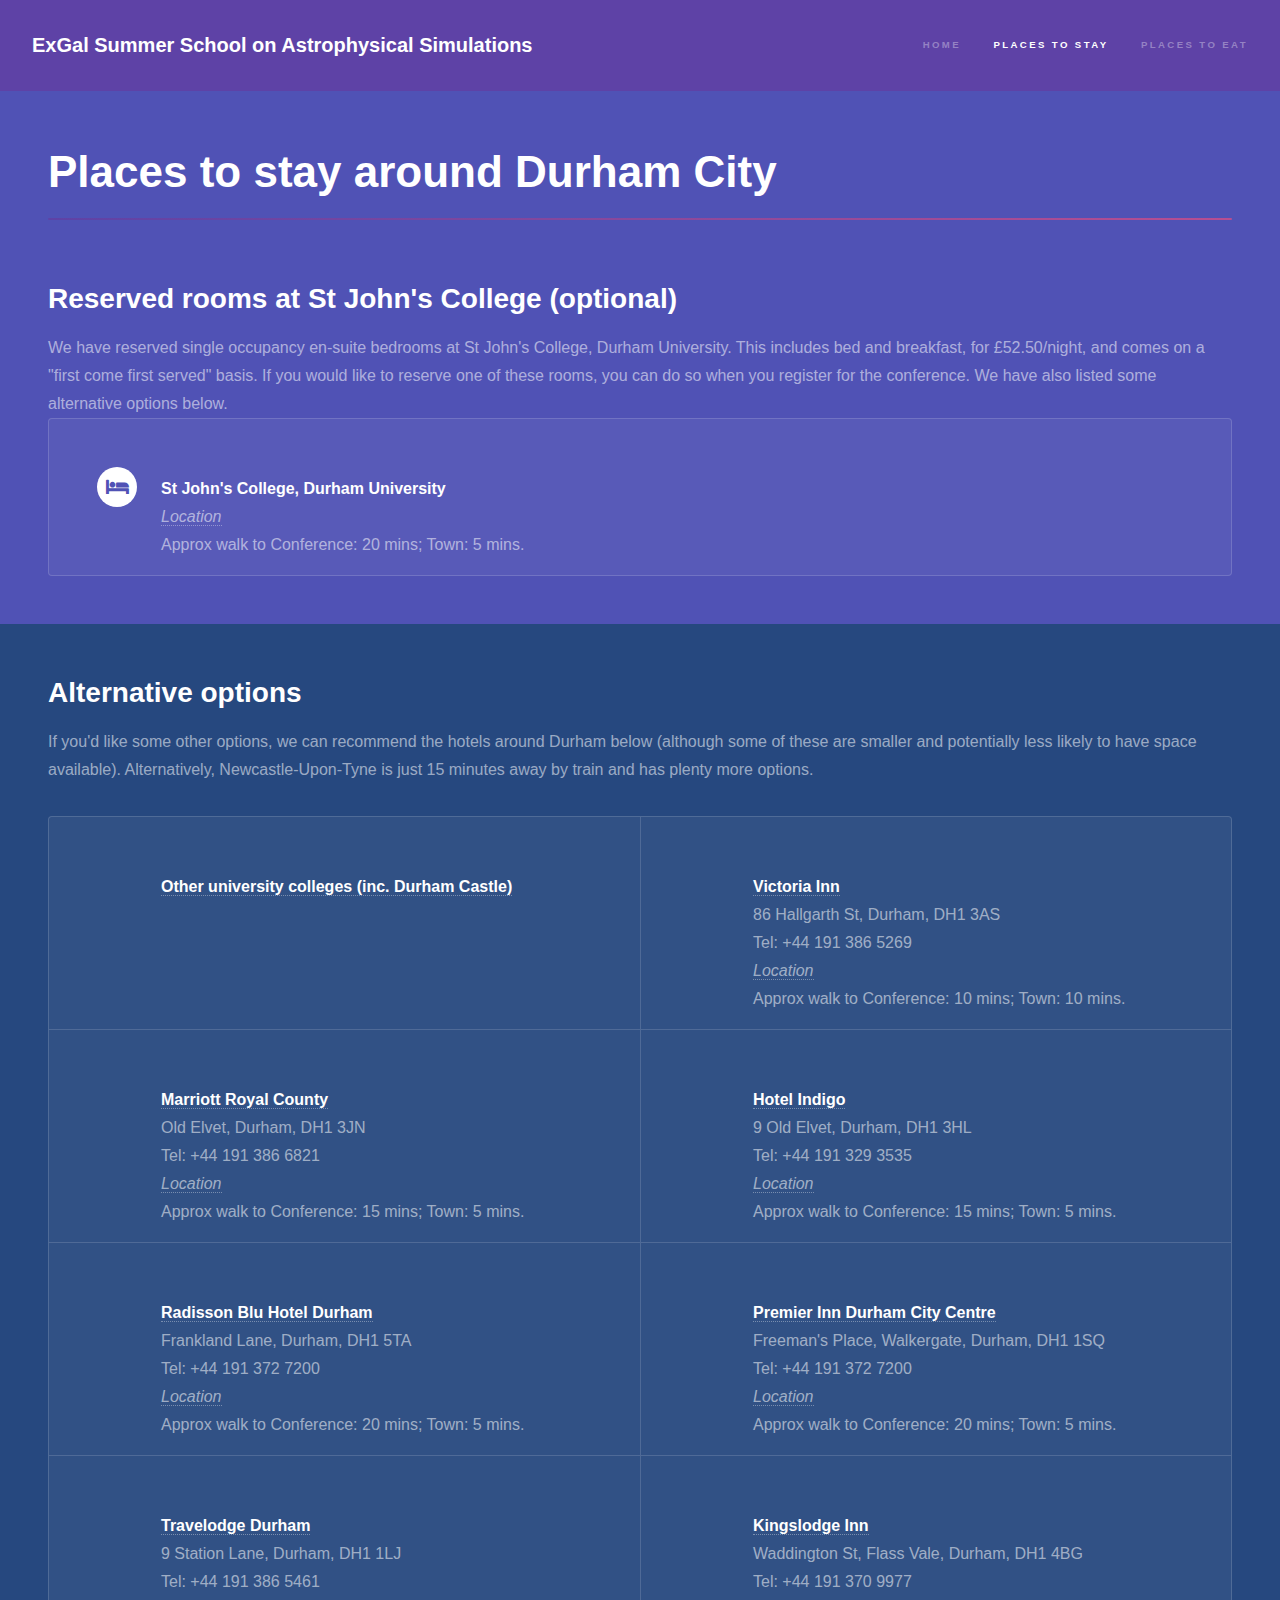
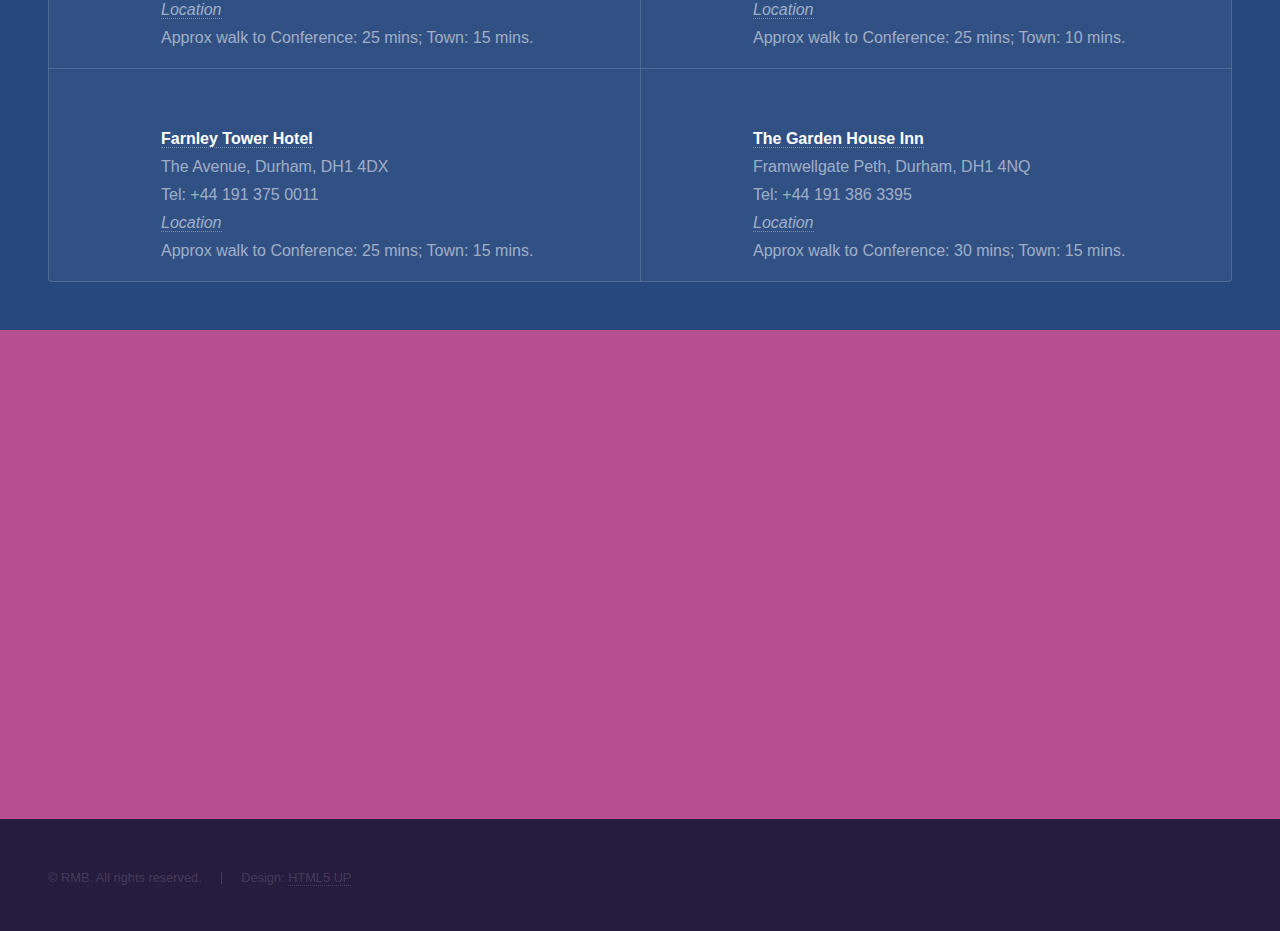
<file: accom.html>
<!DOCTYPE HTML>
<!--
	Hyperspace by HTML5 UP
	html5up.net | @ajlkn
	Free for personal and commercial use under the CCA 3.0 license (html5up.net/license)
-->
<html>
	<head>
		<title>Places to Stay - ExGal Summer School on
						  Astrophysical&nbspSimulations </title>
		<meta charset="utf-8" />
		<meta name="viewport" content="width=device-width, initial-scale=1" />
		<link rel="icon" type="image/png" href="m83ico.png" />
		<!--[if lte IE 8]><script src="assets/js/ie/html5shiv.js"></script><![endif]-->
		<link rel="stylesheet" href="assets/css/main.css" />
		<!--[if lte IE 9]><link rel="stylesheet" href="assets/css/ie9.css" /><![endif]-->
		<!--[if lte IE 8]><link rel="stylesheet" href="assets/css/ie8.css" /><![endif]-->
	</head>
	<body>

		<!-- Header -->
			<header id="header">
				<a href="index.html" class="title"> ExGal Summer School on
						  Astrophysical Simulations</a>
				<nav>
					<ul>
						<li><a href="index.html">Home</a></li>
						<li><a href="accom.html" class="active">Places to stay</a></li>
						<li><a href="eatingout.html">Places to eat</a></li>
						<!-- <li><a href="eatingout.html">Things to do</a></li> -->
					</ul>
				</nav>
			</header>

		<!-- Wrapper -->
			<div id="wrapper">

				<!-- Main -->
					<section id="hotelsblock" class="wrapper style2">
						<div class="inner">
							<h1 class="major">Places to stay around Durham City</h1>
							<h2>Reserved rooms at St John's College (optional)</h2>
                            We have reserved single occupancy en-suite
					bedrooms at St John's College, Durham University.
                            This includes bed and breakfast, for £52.50/night, and comes on a "first come first served"
                            basis. If you would like to reserve one of these rooms, you can do so when you register for
                            the conference. We have also listed some alternative options below.
							<div class="features">
								<section>
									<span class="icon major fa-hotel"></span>
                                    <b>St John's College, Durham University</b><br>
									<a href='https://maps.app.goo.gl/JYk1t2Ypox9CsB3g6'><i>Location</i></a><br>
									Approx walk to Conference: 20 mins; Town: 5 mins.
								</section>
							</div>
						</div>
					</section>
					<section id="alt" class="wrapper style4">
						<div class="inner">
							<h2>Alternative options</h2>
							<p>If you'd like some other options, we can recommend the hotels around
								Durham below (although some of these are smaller and potentially less likely to
								have space available). Alternatively,  Newcastle-Upon-Tyne is just 15 minutes
                                away by train and has plenty more options.
								<div class="features">
									<section>
										<span class="icon major fa-hotel"></span>
										<b><a href='https://www.dur.ac.uk/event-durham/our-venues/durham-castle/booking-form/'>Other university colleges (inc. Durham Castle)</a></b><br>

									</section>
									<section>
										<span class="icon major fa-hotel"></span>
										<b><a href='http://www.victoriainn-durhamcity.co.uk'>Victoria Inn</a></b><br>
										86 Hallgarth St, Durham, DH1 3AS<br>
										Tel: +44 191 386 5269<br>
										<a href='https://goo.gl/maps/ggDtmcCdWM12'><i>Location</i></a><br>
										Approx walk to Conference: 10 mins; Town: 10 mins.
									</section>
									<section>
										<span class="icon major fa-hotel"></span>
										<b><a href='https://www.marriott.com/hotels/travel/xvudm-durham-marriott-hotel-royal-county/'>Marriott Royal County</a></b><br>
										Old Elvet, Durham, DH1 3JN<br>
										Tel: +44 191 386 6821<br>
										<a href='https://goo.gl/maps/XjnSFCjYwmF2'><i>Location</i></a><br>
										Approx walk to Conference: 15 mins; Town: 5 mins.
									</section>
									<section>
										<span class="icon major fa-hotel"></span>
										<b><a href='https://www.ihg.com/hotelindigo/hotels/gb/en/durham/mmedh/hoteldetail'>Hotel Indigo</a></b><br>
										9 Old Elvet, Durham, DH1 3HL<br>
										Tel: +44 191 329 3535<br>
										<a href='https://goo.gl/maps/KWBJUAGTfs12'><i>Location</i></a><br>
										Approx walk to Conference: 15 mins; Town: 5 mins.
									</section>
									<section>
										<span class="icon major fa-hotel"></span>
										<b><a href='https://www.radissonblu.com/en/hotel-durham'>Radisson Blu Hotel Durham</a></b><br>
										Frankland Lane, Durham, DH1 5TA<br>
										Tel: +44 191 372 7200<br>
										<a href='https://goo.gl/maps/p9TZjR93Eep'><i>Location</i></a><br>
										Approx walk to Conference: 20 mins; Town: 5 mins.
									</section>
									<section>
										<span class="icon major fa-hotel"></span>
										<b><a href='http://www.premierinn.com/gb/en/hotels/england/county-durham/durham/durham-city-centre.html?INNID=DURBAR&ARRdd=18&ARRmm=06&ARRyyyy=2017&NIGHTS=5&ROOMS=1'>Premier Inn Durham City Centre</a></b><br>
										Freeman's Place, Walkergate, Durham, DH1 1SQ<br>
										Tel: +44 191 372 7200<br>
										<a href='https://goo.gl/maps/wV2uRyFZwP92'><i>Location</i></a><br>
										Approx walk to Conference: 20 mins; Town: 5 mins.
									</section>
									<section>
										<span class="icon major fa-hotel"></span>
										<b><a href='https://www.travelodge.co.uk/hotels/204/Durham-hotel'>Travelodge Durham</a></b><br>
										9 Station Lane, Durham, DH1 1LJ<br>
										Tel: +44 191 386 5461<br>
										<a href='https://goo.gl/maps/wV2uRyFZwP92'><i>Location</i></a><br>
										Approx walk to Conference: 25 mins; Town: 15 mins.
									</section>
									<section>
										<span class="icon major fa-hotel"></span>
										<b><a href='http://www.kingslodgeinn.co.uk'>Kingslodge Inn</a></b><br>
										Waddington St, Flass Vale, Durham, DH1 4BG<br>
										Tel: +44 191 370 9977<br>
										<a href='https://goo.gl/maps/CCdzoC3XEBG2'><i>Location</i></a><br>
										Approx walk to Conference: 25 mins; Town: 10 mins.
									</section>
									<section>
										<span class="icon major fa-hotel"></span>
										<b><a href='http://www.farnley-tower.co.uk/'>Farnley Tower Hotel</a></b><br>
										The Avenue, Durham, DH1 4DX<br>
										Tel: +44 191 375 0011<br>
										<a href='https://goo.gl/maps/YjsjcXr2nGv'><i>Location</i></a><br>
										Approx walk to Conference: 25 mins; Town: 15 mins.
									</section>
									<section>
										<span class="icon major fa-hotel"></span>
										<b><a href='http://www.gardenhouseinn.com/'>The Garden House Inn</a></b><br>
										Framwellgate Peth, Durham, DH1 4NQ<br>
										Tel: +44 191 386 3395<br>
										<a href='https://goo.gl/maps/Rhwsm3e1zYz'><i>Location</i></a><br>
										Approx walk to Conference: 30 mins; Town: 15 mins.
									</section>
								</div>
						</div>
					</section>
					<section id="map" class="wrapper style3">
						<center><iframe src="https://www.google.com/maps/d/embed?mid=1uhVqDsD0FEOXm4wf0UoqLiISf2Yv7yk&ehbc=2E312F" width="75%" height="480"></iframe></center>
					</section>

			</div>

		<!-- Footer -->
			<footer id="footer" class="wrapper alt">
				<div class="inner">
					<ul class="menu">
						<li>&copy; RMB. All rights reserved.</li><li>Design: <a href="http://html5up.net">HTML5 UP</a></li>
					</ul>
				</div>
			</footer>

		<!-- Scripts -->
			<script src="assets/js/jquery.min.js"></script>
			<script src="assets/js/jquery.scrollex.min.js"></script>
			<script src="assets/js/jquery.scrolly.min.js"></script>
			<script src="assets/js/skel.min.js"></script>
			<script src="assets/js/util.js"></script>
			<!--[if lte IE 8]><script src="assets/js/ie/respond.min.js"></script><![endif]-->
			<script src="assets/js/main.js"></script>

	</body>
</html>
</file>
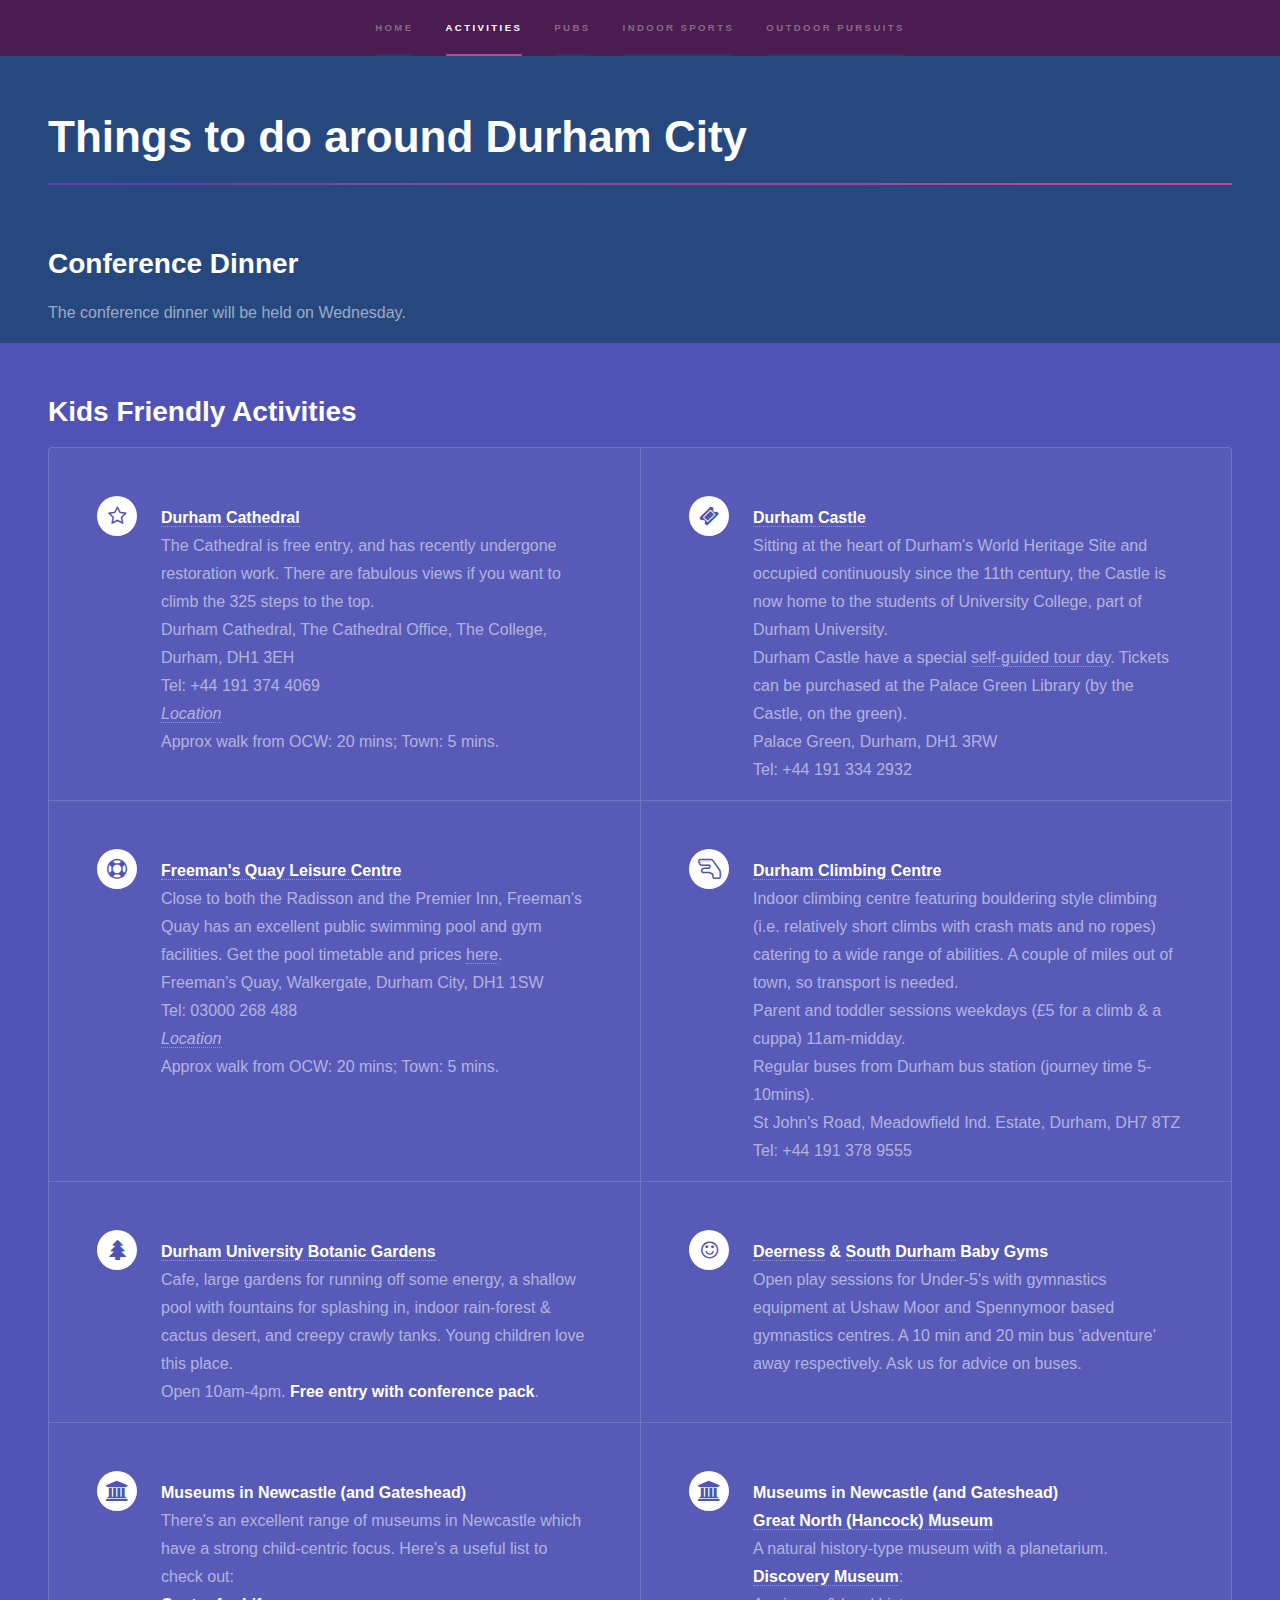
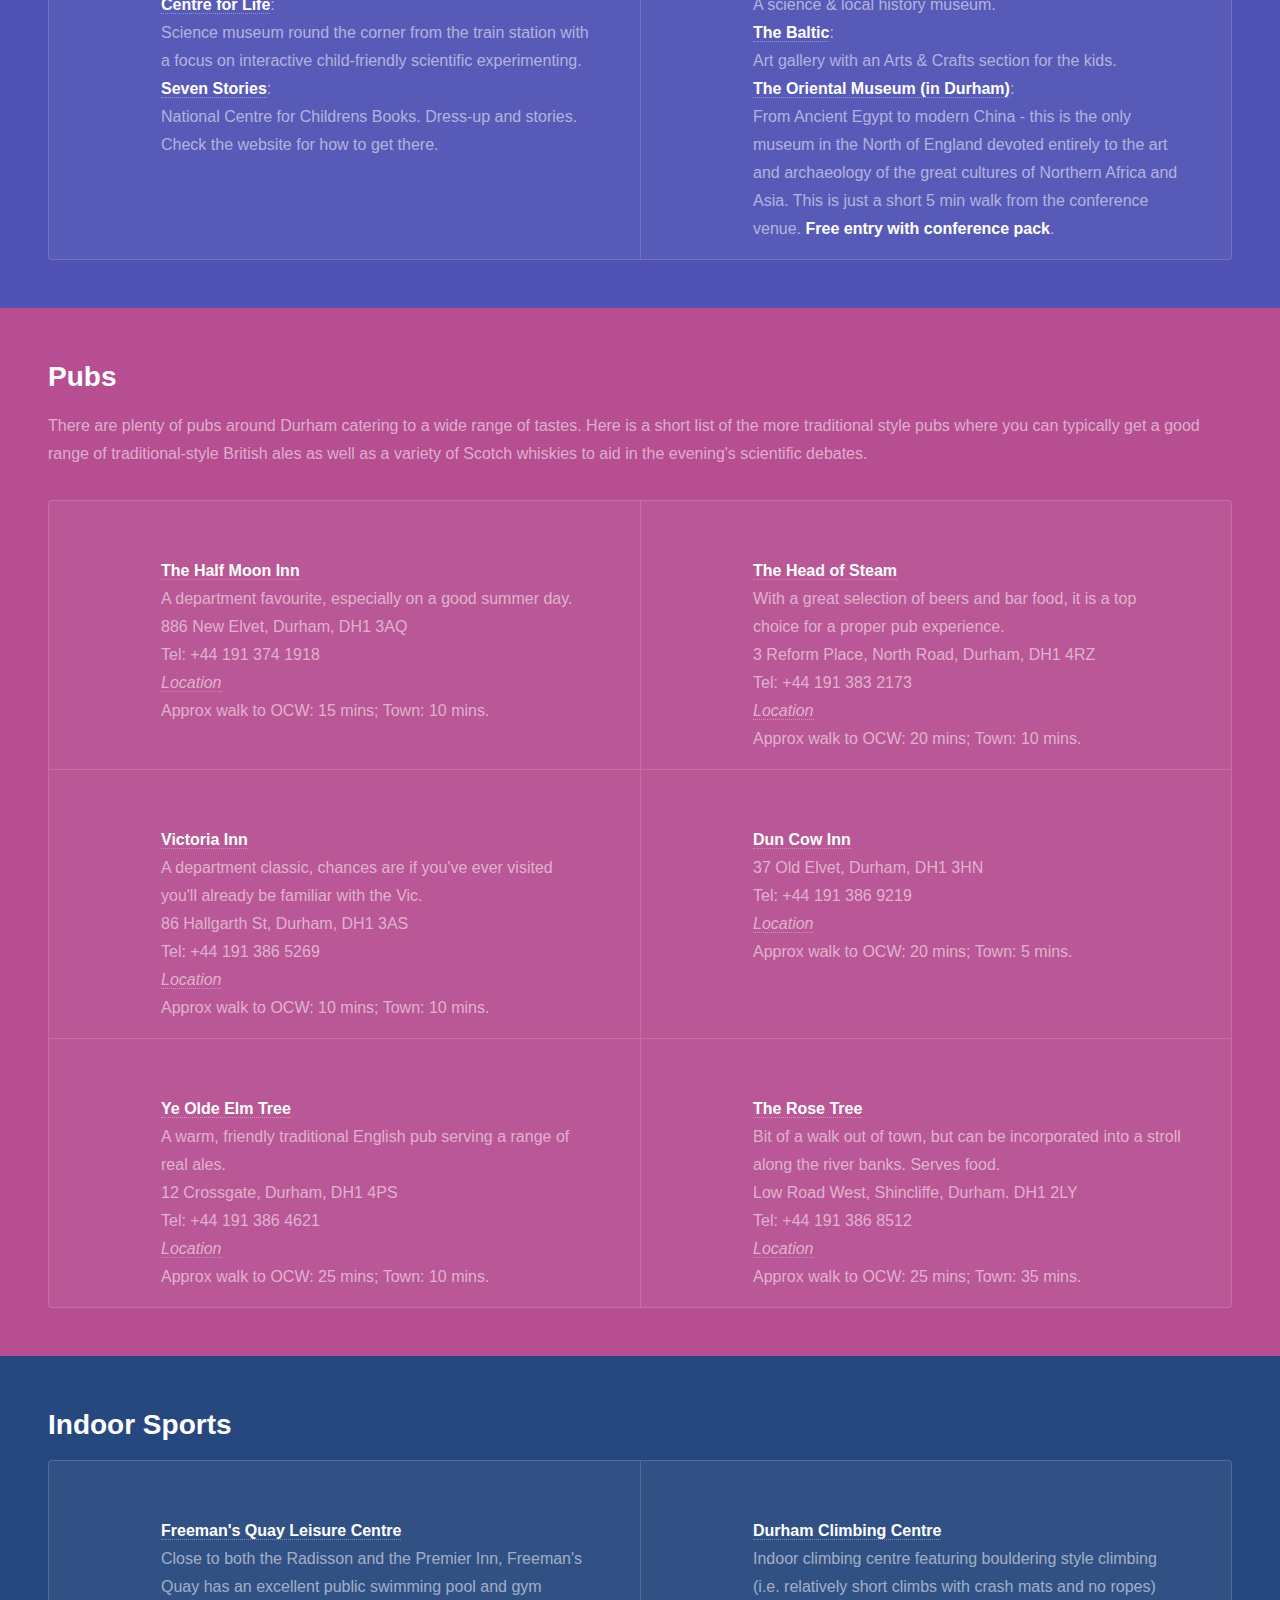
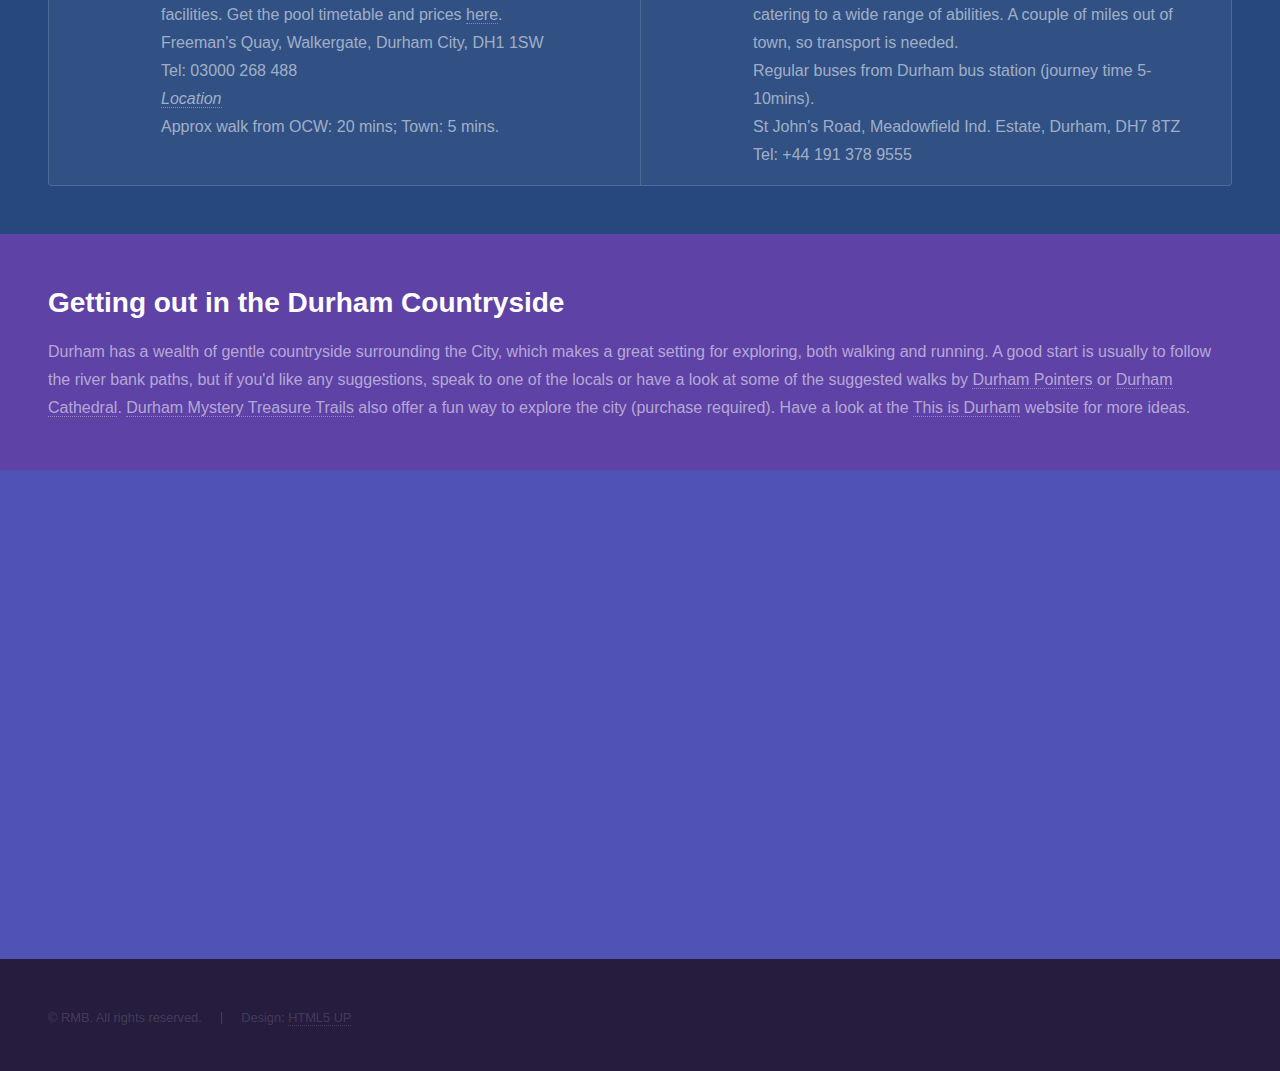
<file: activities.html>
<!DOCTYPE HTML>
<!--
	Hyperspace by HTML5 UP
	html5up.net | @ajlkn
	Free for personal and commercial use under the CCA 3.0 license (html5up.net/license)
-->
<html>
	<head>
		<title>Activities - Small Galaxies, Cosmic Questions</title>
		<meta charset="utf-8" />
		<meta name="viewport" content="width=device-width, initial-scale=1" />
		<link rel="icon" type="image/png" href="m83ico.png" />
		<!--[if lte IE 8]><script src="assets/js/ie/html5shiv.js"></script><![endif]-->
		<link rel="stylesheet" href="assets/css/main.css" />
		<!--[if lte IE 9]><link rel="stylesheet" href="assets/css/ie9.css" /><![endif]-->
		<!--[if lte IE 8]><link rel="stylesheet" href="assets/css/ie8.css" /><![endif]-->
	</head>
	<body>

		<section id="sidebar">
			<div class="inner">
				<nav>
					<ul>
						<li><a href="index.html">Home</a></li>
						<!-- <li><a href="#wednesday">Wednesday Afternoon</a></li> -->
						<li><a href="#Activities">Activities</a></li>
						<li><a href="#pubs">Pubs</a></li>
						<li><a href="#sports">Indoor Sports</a></li>
						<li><a href="#outdoors">Outdoor Pursuits</a></li>
						<!-- <li><a href="#tourism">Tourism</a></li> -->
					</ul>
					<img src="images/durham-university.png" alt="DU logo">
				</nav>
			</div>
		</section>

		<!-- Wrapper -->
			<div id="wrapper">

				<!-- Main -->
				<section id="main" class="wrapper style4">
					<div class="inner">
						<h1 class="major">Things to do around Durham City</h1>
						<h2>Conference Dinner</h2>
						The conference dinner will be held on Wednesday.
					</div>
				</section>

					<section id="Activities" class="wrapper style2">
						<div class="inner">
							<h2>Kids Friendly Activities</h2>
								<div class="features">
									<section>
										<span class="icon major fa-star-o"></span>
										<b><a href='https://www.durhamcathedral.co.uk'>Durham Cathedral</a></b><br>
										The Cathedral is free entry, and has recently undergone restoration work. 
										There are fabulous views if you want to climb the 325 steps to the top.<br>
										Durham Cathedral, The Cathedral Office, The College, Durham, DH1 3EH<br>
										Tel: +44 191 374 4069 <br>
										<a href="https://www.google.co.uk/maps/place/Freeman's+Quay+Leisure+Centre/@54.7795672,-1.5773,17z/data=!3m1!4b1!4m5!3m4!1s0x487e7d8bb5e61957:0x65392753ac18e010!8m2!3d54.7795641!4d-1.575106?hl=en"><i>Location</i></a><br>
										Approx walk from OCW: 20 mins; Town: 5 mins.
									</section>
									<section>
										<span class="icon major fa-ticket"></span>
										<b><a href='https://www.dur.ac.uk/things-to-do/venues/durham-castle/'>Durham Castle</a></b><br>
										Sitting at the heart of Durham's World Heritage Site and occupied continuously since the 11th century,
										the Castle is now home to the students of University College, part of Durham University.<br>
										Durham Castle have a special <a href="https://www.dur.ac.uk/things-to-do/venues/durham-castle/visit/tickets-and-times/#d.en.1227469">self-guided tour day</a>.
										Tickets can be purchased at the Palace Green Library (by the Castle, on the green).<br>
										Palace Green, Durham, DH1 3RW<br>
										Tel: +44 191 334 2932<br>
									</section>
									<section>
										<span class="icon major fa-life-ring"></span>
										<b><a href='http://www.durham.gov.uk/freemansquayleisurecentre'>Freeman's Quay Leisure Centre</a></b><br>
										Close to both the Radisson and the Premier Inn, Freeman's Quay
										has an excellent public swimming pool and gym facilities. Get the pool timetable and prices
										<a href="http://www.durham.gov.uk/article/18360/Pool-timetable-and-prices">here</a>.<br>
										Freeman’s Quay, Walkergate, Durham City, DH1 1SW<br>
										Tel: 03000  268  488<br>
										<a href="https://www.google.co.uk/maps/place/Freeman's+Quay+Leisure+Centre/@54.7795672,-1.5773,17z/data=!3m1!4b1!4m5!3m4!1s0x487e7d8bb5e61957:0x65392753ac18e010!8m2!3d54.7795641!4d-1.575106?hl=en"><i>Location</i></a><br>
										Approx walk from OCW: 20 mins; Town: 5 mins.
									</section>
									<section>
										<span class="icon major fa-hand-lizard-o"></span>
										<b><a href='http://www.durhamclimbingcentre.co.uk/'>Durham
										Climbing Centre</a></b><br>
										Indoor climbing centre featuring bouldering style climbing
										(i.e. relatively short climbs with crash mats and no ropes)
										catering to a wide range of abilities. A couple of miles out
										of town, so transport is needed.<br>
										Parent and toddler sessions weekdays (£5 for a climb & a cuppa)
										11am-midday.<br>
										Regular buses from Durham bus station (journey time 5-10mins).<br>
										St John's Road, Meadowfield Ind. Estate, Durham, DH7 8TZ<br>
										Tel: +44 191 378 9555<br>
									</section>
									<section>
										<span class="icon major fa-tree"></span>
										<b><a href='https://www.dur.ac.uk/botanic.garden/'>Durham
										University Botanic Gardens</a></b><br>
										Cafe, large gardens for running off some energy, a shallow
										pool with fountains for splashing in, indoor rain-forest & cactus desert,
										and creepy crawly tanks. Young children love this place.<br>
										Open 10am-4pm. <b>Free entry with conference pack</b>.
									</section>
									<section>
										<span class="icon major fa-smile-o"></span>
										<b><a href='https://deernessgymnastics.wixsite.com/deernessacademy/copy-of-parties-toddler-sessions'>Deerness</a>
											& <a href="https://www.southdurhamgym.co.uk/department/open-play-baby-toddler/">South Durham</a> Baby Gyms</b><br>
										Open play sessions for Under-5's with gymnastics equipment at
										Ushaw Moor and Spennymoor based gymnastics centres. A 10 min
										and 20 min bus 'adventure' away respectively. Ask us for advice on buses.
									</section>
									<section>
										<span class="icon major fa-institution"></span>
										<b>Museums in Newcastle (and Gateshead)</b><br>
										There's an excellent range of museums in Newcastle which have a strong
										child-centric focus. Here's a useful list to check out:<br>
										<b><a href="https://www.life.org.uk/">Centre for Life</a></b>:<br> Science museum
										 round the corner from the train station with a focus on
										 interactive child-friendly scientific experimenting.<br>
										<b><a href="http://www.sevenstories.org.uk/">Seven Stories</a></b>:<br>
										 National Centre for Childrens Books. Dress-up and stories.
										 Check the website for how to get there.<br>
									</section>
									<section>
										<span class="icon major fa-institution"></span>
										<b>Museums in Newcastle (and Gateshead)</b><br>
										<b><a href="https://greatnorthmuseum.org.uk/">Great North (Hancock) Museum</a></b><br>
										 A natural history-type museum with a planetarium.<br>
										<b><a href="https://discoverymuseum.org.uk/">Discovery Museum</a></b>:<br>
										 A science & local history museum.<br>
										<b><a href="http://baltic.art/">The Baltic</a></b>:<br>
										 Art gallery with an Arts & Crafts section for the kids.<br>
										<b><a href="https://www.dur.ac.uk/oriental.museum/">The Oriental Museum (in Durham)</a></b>:<br>
										 From Ancient Egypt to modern China - this is the only museum in the North of England
                                        devoted entirely to the art and archaeology of the great cultures of Northern Africa and Asia.
                                        This is just a short 5 min walk from the conference venue. <b>Free entry with conference pack</b>.
									</section>
								</div>
						</div>
					</section>
					<section id="pubs" class="wrapper style3">
						<div class="inner">
							<h2>Pubs</h2>
							<p>There are plenty of pubs around Durham catering to a wide range
								of tastes. Here is a short list of the more traditional style pubs
								where you can typically get a good range of traditional-style British
								ales as well as a variety of Scotch whiskies to aid in the evening's
								scientific debates.
								<div class="features">
									<section>
										<span class="icon major fa-beer"></span>
										<b><a href='https://www.thehalfmooninndurham.co.uk/#/'>The Half Moon Inn</a></b><br>
										A department favourite, especially on a good summer day.<br>
										886 New Elvet, Durham, DH1 3AQ<br>
										Tel: +44 191 374 1918<br>
										<a href='https://maps.app.goo.gl/MgEPphZYi5nMh1KQ9'><i>Location</i></a><br>
										Approx walk to OCW: 15 mins; Town: 10 mins.
									</section>
									<section>
										<span class="icon major fa-beer"></span>
										<b><a href='https://www.theheadofsteam.co.uk/bars/durham'>The Head of Steam</a></b><br>
										With a great selection of beers and bar food, it is a top choice for a proper pub experience.<br>
										3 Reform Place, North Road, Durham, DH1 4RZ<br>
										Tel: +44 191 383 2173<br>
										<a href='https://maps.app.goo.gl/riAgg7ZRD4cMMCvU9'><i>Location</i></a><br>
										Approx walk to OCW: 20 mins; Town: 10 mins.
									</section>
									<section>
										<span class="icon major fa-beer"></span>
										<b><a href='http://www.victoriainn-durhamcity.co.uk'>Victoria Inn</a></b><br>
										A department classic, chances are if you've ever visited you'll
										already be familiar with the Vic.<br>
										86 Hallgarth St, Durham, DH1 3AS<br>
										Tel: +44 191 386 5269<br>
										<a href='https://goo.gl/maps/ggDtmcCdWM12'><i>Location</i></a><br>
										Approx walk to OCW: 10 mins; Town: 10 mins.
									</section>
									<section>
										<span class="icon major fa-beer"></span>
										<b><a href='https://www.tripadvisor.co.uk/Attraction_Review-g190832-d3475886-Reviews-The_Dun_Cow-Durham_County_Durham_England.html'>Dun Cow Inn</a></b><br>
										37 Old Elvet, Durham, DH1 3HN<br>
										Tel: +44 191 386 9219<br>
										<a href='https://goo.gl/maps/9PXPjDEpf3C2'><i>Location</i></a><br>
										Approx walk to OCW: 20 mins; Town: 5 mins.
									</section>
									<section>
										<span class="icon major fa-beer"></span>
										<b><a href='https://www.tripadvisor.co.uk/Restaurant_Review-g190832-d3210580-Reviews-Ye_Olde_Elm_Tree-Durham_County_Durham_England.html'>Ye Olde Elm Tree</a></b><br>
										A warm, friendly traditional English pub serving a range of real ales.<br>
										12 Crossgate, Durham, DH1 4PS<br>
										Tel: +44 191 386 4621<br>
										<a href='https://goo.gl/maps/9Ke8unNekNT2'><i>Location</i></a><br>
										Approx walk to OCW: 25 mins; Town: 10 mins.
									</section>
									<section>
										<span class="icon major fa-beer"></span>
										<b><a href='http://www.therosetreedurham.co.uk'>The Rose Tree</a></b><br>
										Bit of a walk out of town, but can be incorporated into a
										stroll along the river banks. Serves food.<br>
										Low Road West, Shincliffe, Durham. DH1 2LY<br>
										Tel: +44 191 386 8512<br>
										<a href='https://maps.app.goo.gl/ZsoFDvPwN5gG9Pzp8'><i>Location</i></a><br>
										Approx walk to OCW: 25 mins; Town: 35 mins.
									</section>
								</div>
						</div>
					</section>
					<section id="sports" class="wrapper style4">
						<div class="inner">
							<h2>Indoor Sports</h2>
								<div class="features">
									<section>
										<span class="icon major fa-life-ring"></span>
										<b><a href='http://www.durham.gov.uk/freemansquayleisurecentre'>Freeman's Quay Leisure Centre</a></b><br>
										Close to both the Radisson and the Premier Inn, Freeman's Quay
										has an excellent public swimming pool and gym facilities. Get the pool timetable and prices
										<a href="http://www.durham.gov.uk/article/18360/Pool-timetable-and-prices">here</a>.<br>
										Freeman’s Quay, Walkergate, Durham City, DH1 1SW<br>
										Tel: 03000  268  488<br>
										<a href="https://www.google.co.uk/maps/place/Freeman's+Quay+Leisure+Centre/@54.7795672,-1.5773,17z/data=!3m1!4b1!4m5!3m4!1s0x487e7d8bb5e61957:0x65392753ac18e010!8m2!3d54.7795641!4d-1.575106?hl=en"><i>Location</i></a><br>
										Approx walk from OCW: 20 mins; Town: 5 mins.
									</section>
									<section>
										<span class="icon major fa-hand-lizard-o"></span>
										<b><a href='http://www.durhamclimbingcentre.co.uk/'>Durham Climbing Centre</a></b><br>
										Indoor climbing centre featuring bouldering style climbing
										(i.e. relatively short climbs with crash mats and no ropes)
										catering to a wide range of abilities. A couple of miles out
										of town, so transport is needed.<br>
										Regular buses from Durham bus station (journey time 5-10mins).<br>
										St John's Road, Meadowfield Ind. Estate, Durham, DH7 8TZ<br>
										Tel: +44 191 378 9555<br>
									</section>

								</div>
						</div>
					</section>
					<section id="outdoors" class="wrapper style1">
						<div class="inner">
							<h2>Getting out in the Durham Countryside</h2>
							<p>Durham has a wealth of gentle countryside surrounding the City,
							which makes a great setting for exploring, both walking and running.
							A good start is usually to follow the river bank paths, but if you'd
							like any suggestions, speak to one of the locals or have a look at 
							some of the suggested walks by <a href='https://www.durhampointers.co.uk/walks'>Durham Pointers</a> or
							<a href='https://www.durhamcathedral.co.uk/visit-us/things-to-see-and-do/riverbank-trails'>Durham Cathedral</a>.
							<a href = https://www.treasuretrails.co.uk/collections/durham >Durham Mystery Treasure Trails</a>  
							also offer a fun way to explore the city (purchase required). 
							Have a look at the <a href='https://www.thisisdurham.com/things-to-do/'>This is Durham</a> website for more ideas.

							</p>
						</div>
					</section>
					<!-- <section id="tourism" class="wrapper style1">
						<div class="inner">
							<h2>Tourism</h2>
						</div>
					</section> -->
					<section id="map" class="wrapper style2">
						<center><iframe src="https://www.google.com/maps/d/embed?mid=1uhVqDsD0FEOXm4wf0UoqLiISf2Yv7yk&ehbc=2E312F" width="75%" height="480"></iframe></center>
					</section>

			</div>

		<!-- Footer -->
			<footer id="footer" class="wrapper alt">
				<div class="inner">
					<ul class="menu">
						<li>&copy; RMB. All rights reserved.</li><li>Design: <a href="http://html5up.net">HTML5 UP</a></li>
					</ul>
				</div>
			</footer>

		<!-- Scripts -->
			<script src="assets/js/jquery.min.js"></script>
			<script src="assets/js/jquery.scrollex.min.js"></script>
			<script src="assets/js/jquery.scrolly.min.js"></script>
			<script src="assets/js/skel.min.js"></script>
			<script src="assets/js/util.js"></script>
			<!--[if lte IE 8]><script src="assets/js/ie/respond.min.js"></script><![endif]-->
			<script src="assets/js/main.js"></script>

	</body>
</html>
</file>
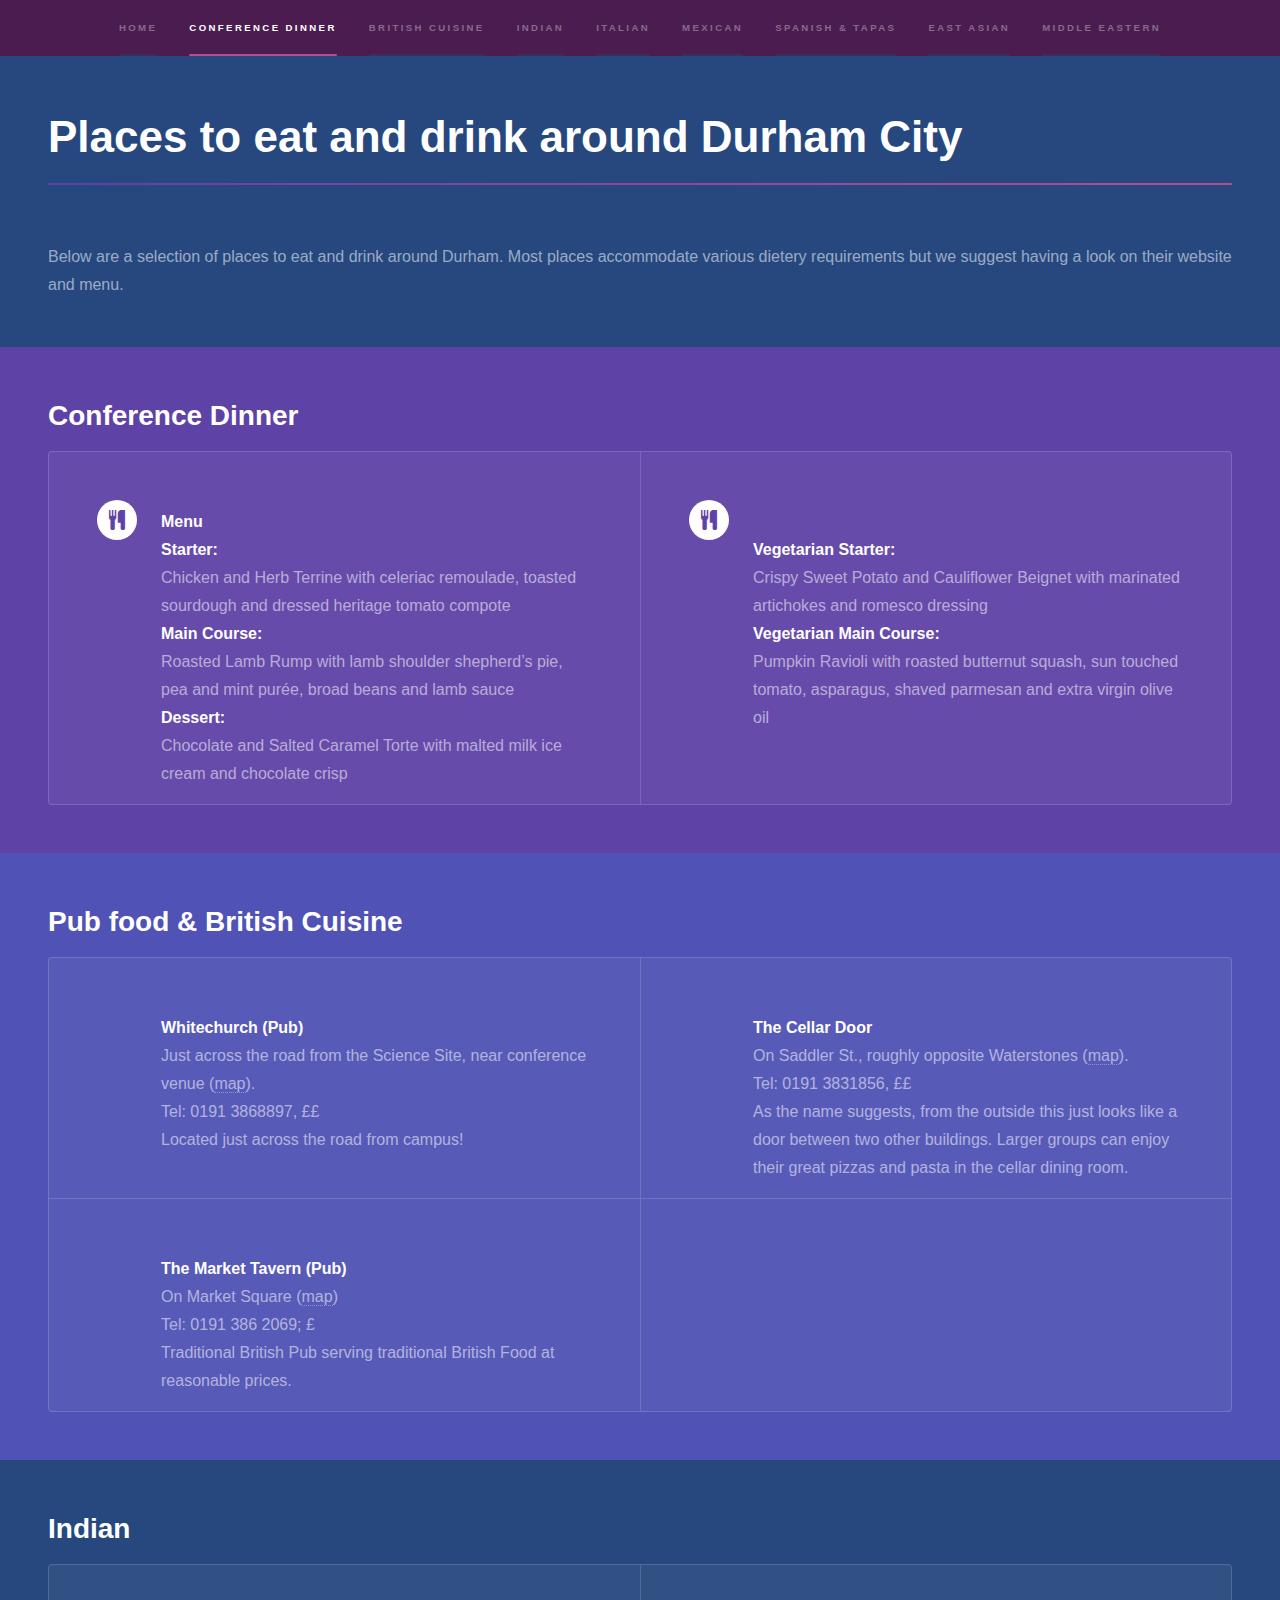
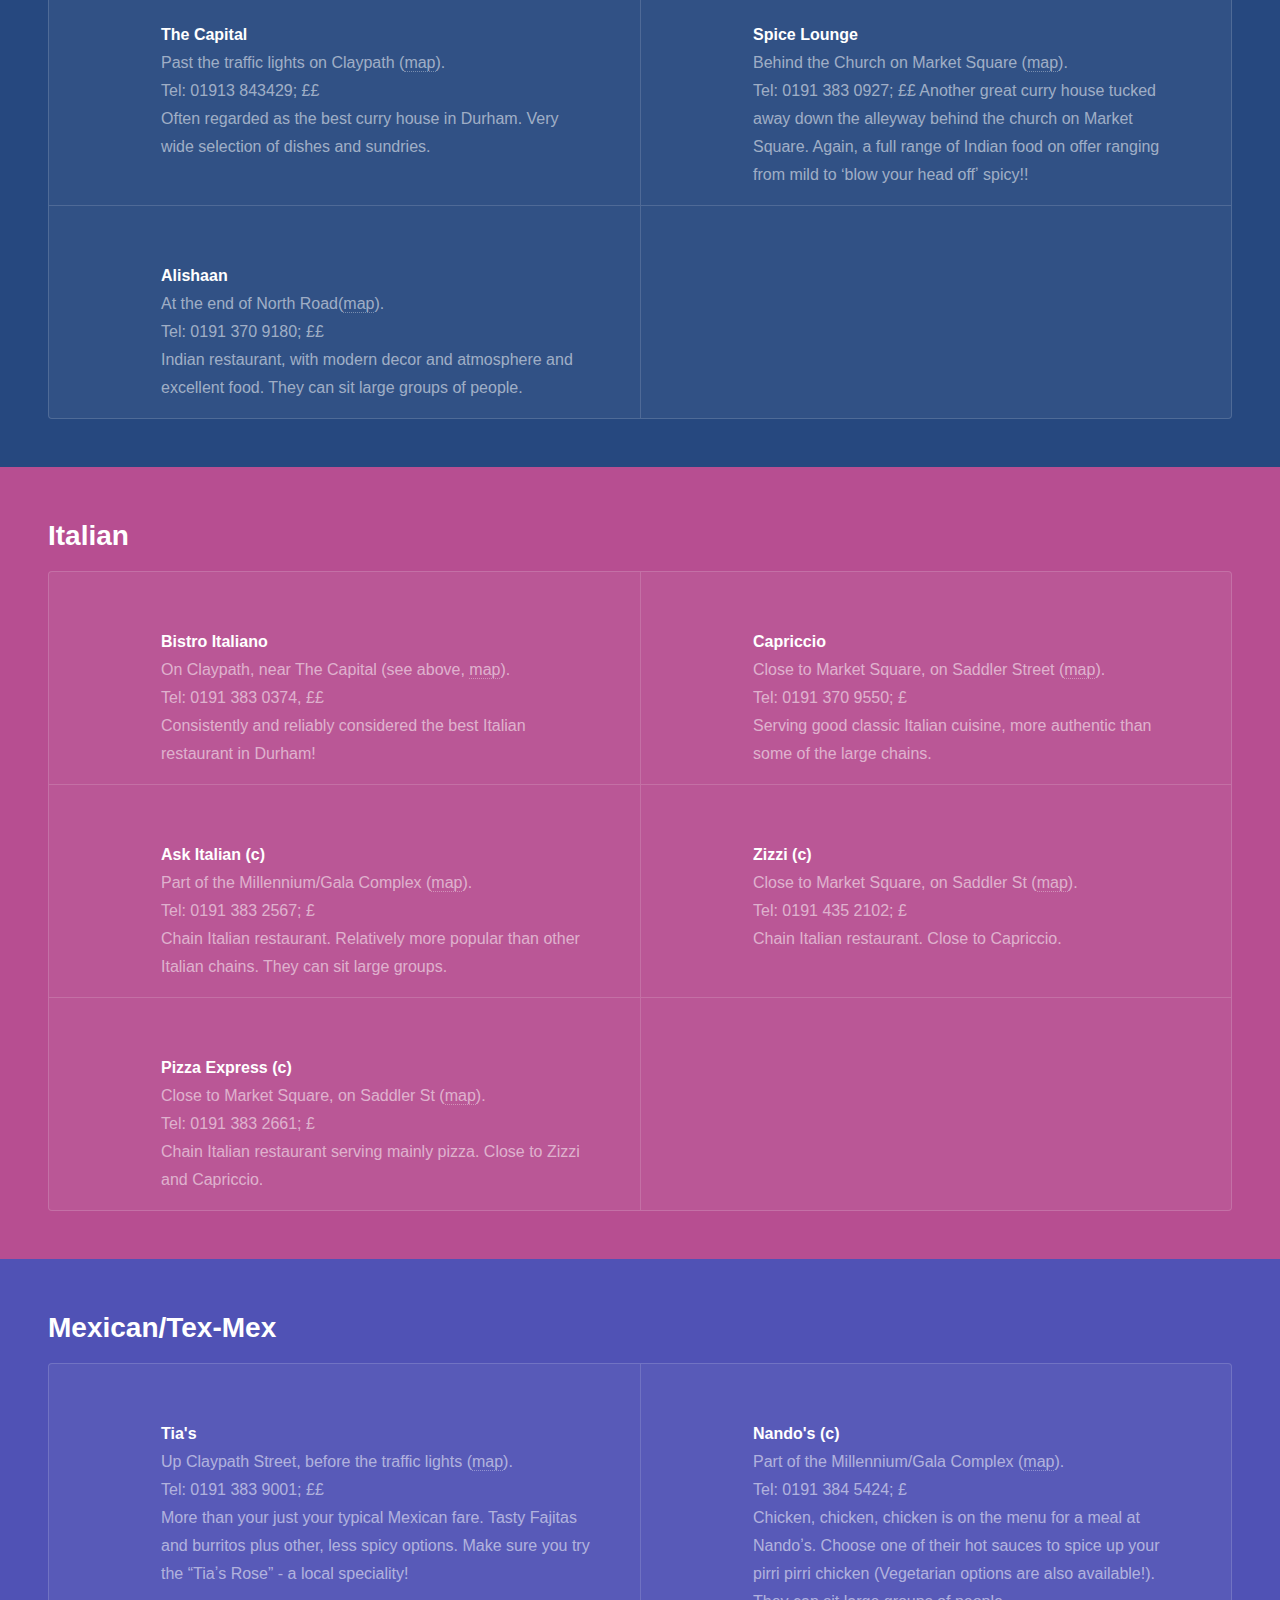
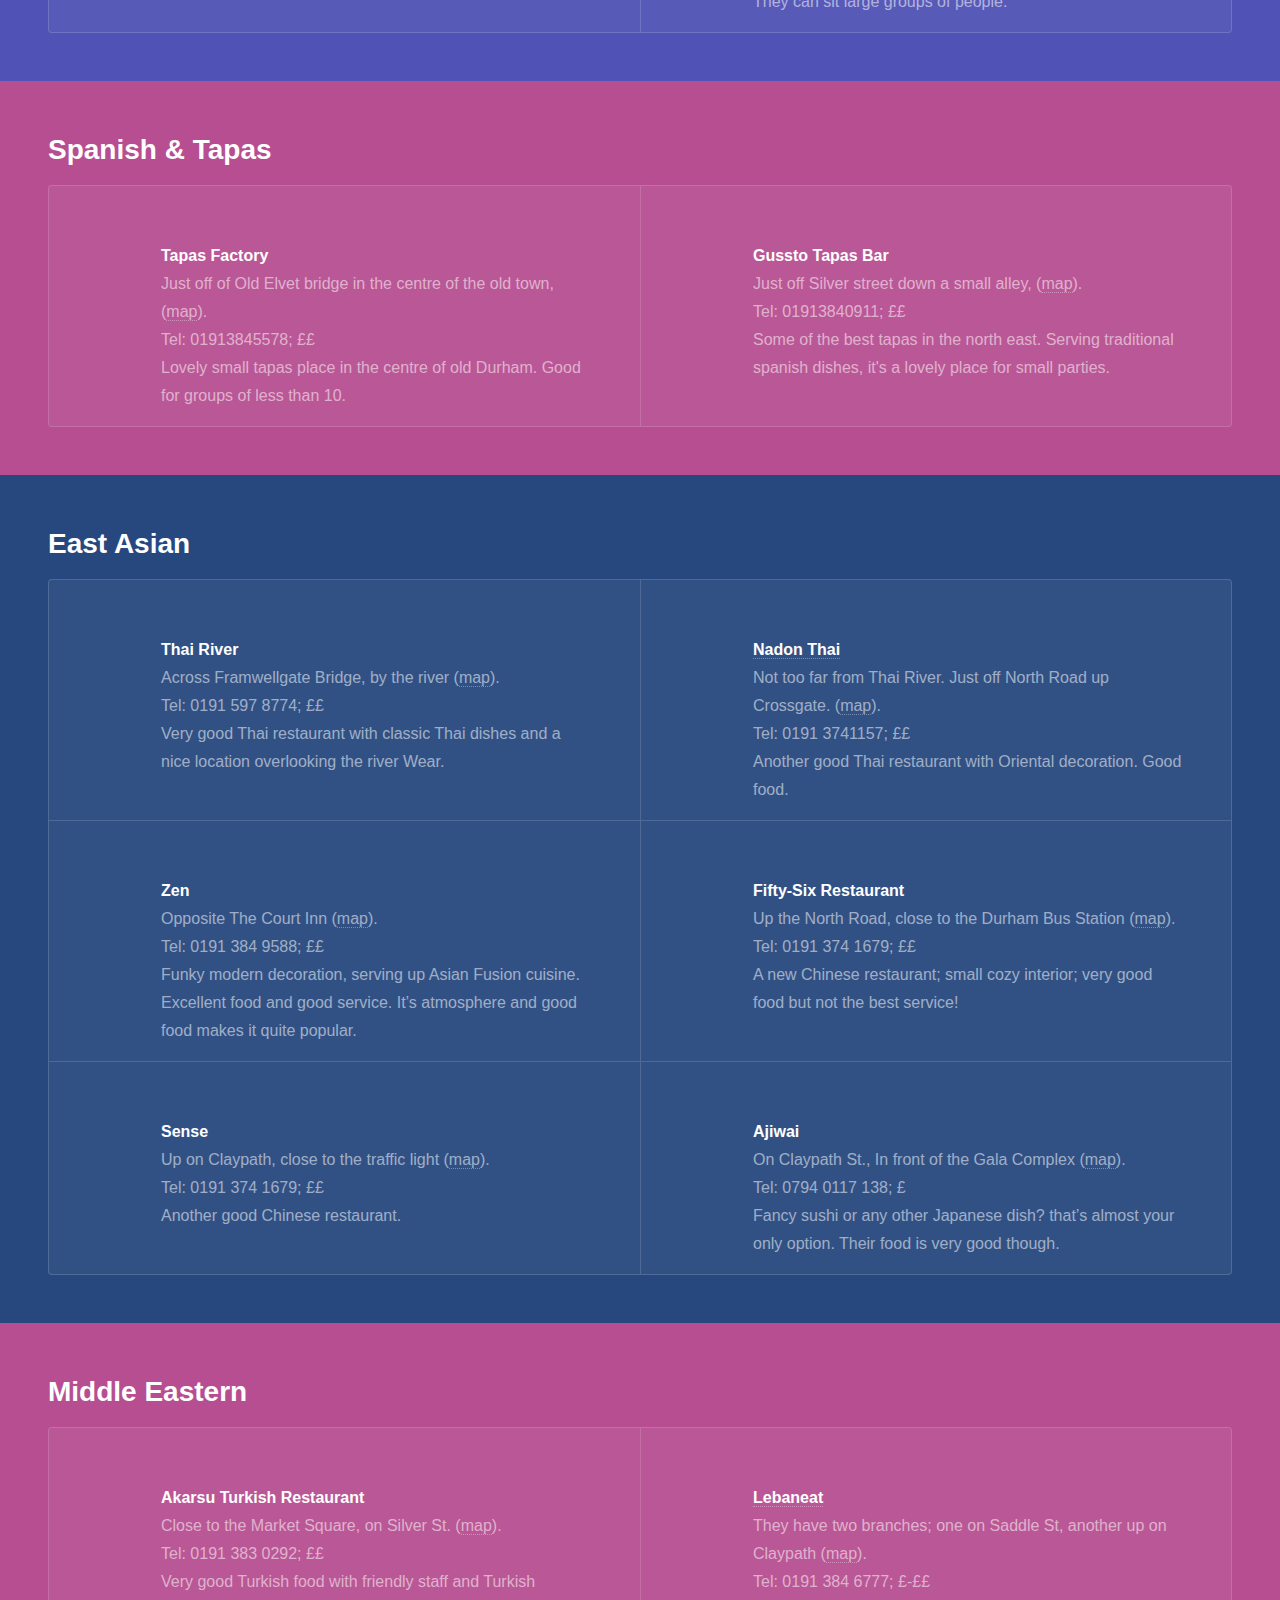
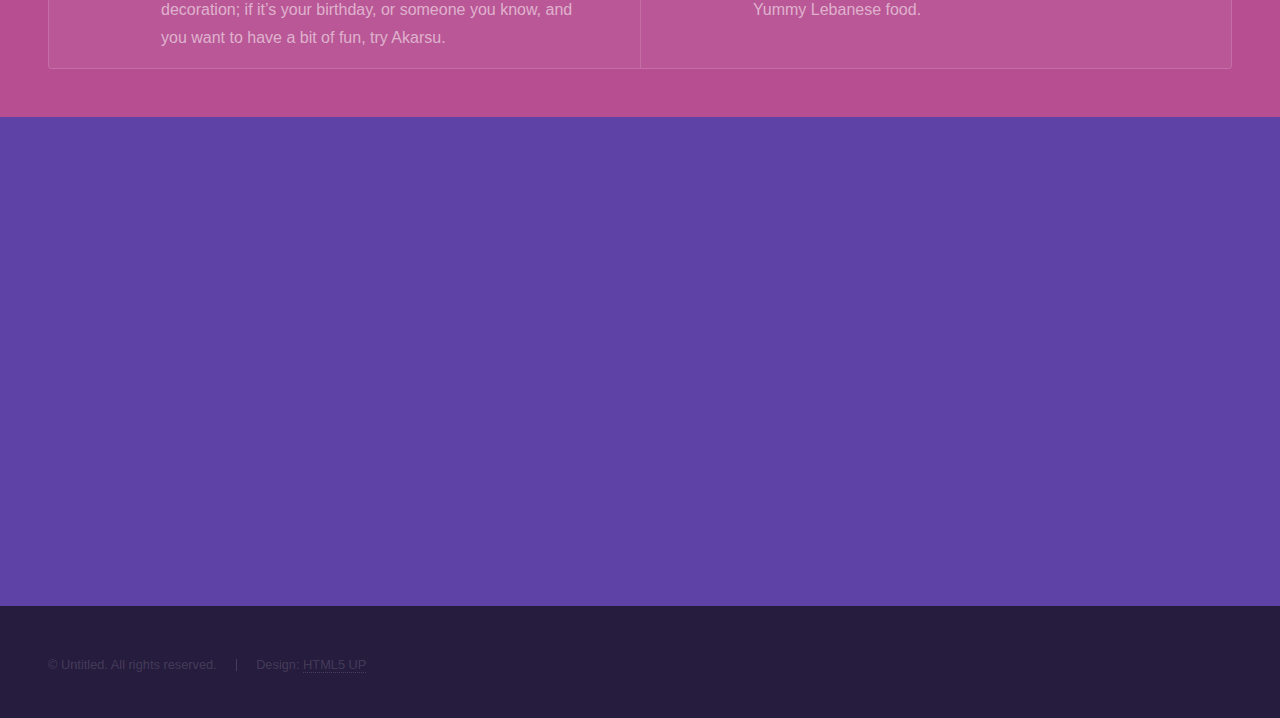
<file: eatingout.html>
<!DOCTYPE HTML>
<!--
	Hyperspace by HTML5 UP
	html5up.net | @ajlkn
	Free for personal and commercial use under the CCA 3.0 license (html5up.net/license)
-->
<html>
	<head>
		<title>Eating out - Small Galaxies, Cosmic Questions</title>
		<meta charset="utf-8" />
		<meta name="viewport" content="width=device-width, initial-scale=1" />
		<link rel="icon" type="image/png" href="m83ico.png" />
		<!--[if lte IE 8]><script src="assets/js/ie/html5shiv.js"></script><![endif]-->
		<link rel="stylesheet" href="assets/css/main.css" />
		<!--[if lte IE 9]><link rel="stylesheet" href="assets/css/ie9.css" /><![endif]-->
		<!--[if lte IE 8]><link rel="stylesheet" href="assets/css/ie8.css" /><![endif]-->
	</head>
	<body>

		<!-- Header -->
			<!-- <header id="header">
				<a href="index.html" class="title">Small Galaxies, Cosmic Questions</a>
				<nav>
					<ul>
						<li><a href="index.html">Home</a></li>
						<li><a href="accom.html">Places to stay</a></li>
						<li><a href="eatingout.html" class="active">Places to eat</a></li>
					</ul>
				</nav>
			</header> -->

			<!-- Sidebar -->
				<section id="sidebar">
					<div class="inner">
						<nav>
							<ul>
								<li><a href="index.html">Home</a></li>
								<li><a href="#confdinn">Conference Dinner</a></li>
								<li><a href="#british">British Cuisine</a></li>
								<li><a href="#Indian">Indian</a></li>
								<li><a href="#Italian">Italian</a></li>
								<li><a href="#Mexican">Mexican</a></li>
								<li><a href="#Spanish">Spanish & Tapas</a></li>
								<li><a href="#EastAsian">East Asian</a></li>
								<li><a href="#MiddleEastern">Middle Eastern</a></li>
							</ul>
							<img src="images/durham-university.png" alt="DU logo">
						</nav>
					</div>
				</section>


		<!-- Wrapper -->
			<div id="wrapper">

				<!-- Main -->
				<section id="main" class="wrapper style4">
					<div class="inner">
						<h1 class="major">Places to eat and drink around Durham City</h1>
						<p>Below are a selection of places to eat and drink around Durham. 
							Most places accommodate various dietery requirements but we suggest having a 
							look on their website and menu.
						</p>
				</div>
			</section>
			<section id="confdinn" class="wrapper style1">
				<div class="inner">
					<h2>Conference Dinner</h2>
						<div class="features">
							<section>
								<span class="icon major fa-cutlery"></span>
								<b>Menu</b><br>
								<b>Starter:</b><br>
								Chicken and Herb Terrine with celeriac remoulade, toasted sourdough and dressed heritage tomato compote<br>
								
								<b>Main Course:</b><br>
								Roasted Lamb Rump with lamb shoulder shepherd’s pie, pea and mint purée, broad beans and lamb sauce<br>
								
								<b>Dessert:</b><br>
								Chocolate and Salted Caramel Torte with malted milk ice cream and chocolate crisp<br>
							</section>
							<section>
								<span class="icon major fa-cutlery"></span>
								<b></b> <br>
								
								<b>Vegetarian Starter:</b><br>
								Crispy Sweet Potato and Cauliflower  Beignet with marinated artichokes and romesco dressing<br>
								<b>Vegetarian Main Course:</b><br>
								Pumpkin Ravioli with roasted butternut squash, sun touched tomato, asparagus, shaved parmesan and extra virgin olive oil<br>
								
								
							</section>

						</div>
					</div>
				</section>

			<section id="british" class="wrapper style2">
				<div class="inner">
					<h2>Pub food & British Cuisine</h2>
						<div class="features">
							<section>
								<span class="icon major fa-cutlery"></span>
								<b>Whitechurch (Pub)</b><br>
								Just across the road from the Science Site, near conference venue (<a href='https://www.google.co.uk/maps/place/Whitechurch+Free+House/@54.7685128,-1.5750653,16.86z/data=!4m5!3m4!1s0x0:0x894693b49d13998f!8m2!3d54.7689795!4d-1.5737459'>map</a>).<br>
								Tel: 0191 3868897, ££<br>
								Located just across the road from campus!
							</section>
							<section>
								<span class="icon major fa-cutlery"></span>
								<b>The Cellar Door</b><br>
								On Saddler St., roughly opposite Waterstones (<a href='https://www.google.co.uk/maps/place/The+Cellar+Door/@54.775806,-1.5768573,17z/data=!3m1!4b1!4m5!3m4!1s0x487e7d8a1c46f693:0xa40a9cb9dfc2307a!8m2!3d54.775806!4d-1.5746633?hl=en'>map</a>).<br>
								Tel: 0191 3831856, ££<br>
								As the name suggests, from the outside this just looks like a door
								between two other buildings. Larger groups can enjoy their great pizzas and pasta in the cellar dining room.
							</section>
							<section>
								<span class="icon major fa-cutlery"></span>
								<b>The Market Tavern (Pub)</b><br>
								On Market Square (<a href='https://goo.gl/maps/5M9Rcg66aHC2'>map</a>)<br>
								Tel: 0191 386 2069; £<br>
								Traditional British Pub serving traditional British Food at reasonable prices.
							</section>
							<section>
							</section>
						</div>
					</div>
				</section>

				<section id="Indian" class="wrapper style4">
					<div class="inner">
						<h2>Indian</h2>
						<div class="features">
							<section>
								<span class="icon major fa-cutlery"></span>
								<b>The Capital</b><br>
								Past the traffic lights on Claypath (<a href='https://maps.app.goo.gl/mUTJG4w158cprziKA'>map</a>).<br>
								Tel: 01913 843429; ££<br>
								Often regarded as the best curry house in Durham. Very wide selection of dishes and sundries.
							</section>
							<section>
								<span class="icon major fa-cutlery"></span>
								<b>Spice Lounge</b><br>
								Behind the Church on Market Square (<a href='https://www.google.co.uk/maps/place/Spice+Lounge/@54.7775018,-1.5778874,17z/data=!3m1!4b1!4m5!3m4!1s0x487e7d8a37b465ff:0x2b46c59b5be56abd!8m2!3d54.7775018!4d-1.5756934?hl=en'>map</a>).<br>
								Tel: 0191 383 0927; ££
								Another great curry house tucked away down the alleyway behind the church on Market Square. Again, a full range of Indian food on offer ranging from mild to ʻblow your head offʼ spicy!!
							</section>
							<section>
								<span class="icon major fa-cutlery"></span>
								<b>Alishaan</b><br>
								At the end of North Road(<a href='https://maps.app.goo.gl/TNQAn9CtanrWkkrT7'>map</a>).<br>
								Tel: 0191 370 9180; ££<br>
								Indian restaurant, with modern decor and atmosphere and excellent food. They can sit large groups of people.
							</section>
							<section>
							</section>
						</div>
					</div>
				</section>

				<section id="Italian" class="wrapper style3">
					<div class="inner">
						<h2>Italian</h2>
						<div class="features">
							<section>
								<span class="icon major fa-cutlery"></span>
								<b>Bistro Italiano</b><br>
								On Claypath, near The Capital (see above, <a href='https://www.google.co.uk/maps/place/Bistro+Italiano/@54.77845,-1.573501,17z/data=!3m1!4b1!4m5!3m4!1s0x487e7d89030d6ee9:0xbebca6d32184cf7c!8m2!3d54.77845!4d-1.571307?hl=en'>map</a>).<br>
								Tel: 0191 383 0374, ££<br>
								Consistently and reliably considered the best Italian restaurant in Durham!
							</section>
							<section>
								<span class="icon major fa-cutlery"></span>
								<b>Capriccio</b><br>
								Close to Market Square, on Saddler Street (<a href='https://www.google.co.uk/maps/place/Capriccio/@54.7762211,-1.5770524,17z/data=!3m1!4b1!4m5!3m4!1s0x487e7d8a18bf1a01:0x3b31237cf5781a79!8m2!3d54.7762211!4d-1.5748584?hl=en'>map</a>).<br>
								Tel: 0191 370 9550; £<br>
								Serving good classic Italian cuisine, more authentic than some of the large chains.
							</section>
							<section>
								<span class="icon major fa-cutlery"></span>
								<b>Ask Italian (c)</b><br>
								Part of the Millennium/Gala Complex (<a href='https://www.google.com/maps/place/ASK+Italian/@54.7782316,-1.5774497,16.2z/data=!4m8!1m2!2m1!1sask+italian!3m4!1s0x0:0x6427eac2ec94c9ea!8m2!3d54.7781923!4d-1.5756369'>map</a>).<br>
								Tel: 0191 383 2567; £<br>
								Chain Italian restaurant. Relatively more popular than other Italian chains. They can sit large groups.
							</section>
							<section>
								<span class="icon major fa-cutlery"></span>
								<b>Zizzi (c)</b><br>
								Close to Market Square, on Saddler St (<a href='https://www.google.com/maps/place/Zizzi/@54.7757731,-1.5766456,17z/data=!3m1!4b1!4m5!3m4!1s0x487e7d8a1cd16c9d:0xc0dbb502f269dada!8m2!3d54.77577!4d-1.5744516'>map</a>).<br>
								Tel: 0191 435 2102; £<br>
								Chain Italian restaurant. Close to Capriccio.
							</section>
							<section>
								<span class="icon major fa-cutlery"></span>
								<b>Pizza Express (c)</b><br>
								Close to Market Square, on Saddler St (<a href='https://www.google.co.uk/maps/place/Pizza+Express/@54.7760595,-1.5771239,17z/data=!3m1!4b1!4m5!3m4!1s0x487e7d8a193b3473:0xb3e25003a579743f!8m2!3d54.7760595!4d-1.5749299?hl=en'>map</a>).<br>
								Tel: 0191 383 2661; £<br>
								Chain Italian restaurant serving mainly pizza. Close to Zizzi and Capriccio.
							</section>
							<section>
							</section>
						</div>
					</div>
				</section>

				<section id="Mexican" class="wrapper style2">
					<div class="inner">
						<h2>Mexican/Tex-Mex</h2>
						<div class="features">
							<section>
								<span class="icon major fa-cutlery"></span>
								<b>Tia's</b><br>
								Up Claypath Street, before the traffic lights (<a href='https://www.google.co.uk/maps/place/Tias/@54.7780662,-1.5753301,17z/data=!3m1!4b1!4m5!3m4!1s0x487e7d8978836479:0xd9b58a8c08d20ba4!8m2!3d54.7780662!4d-1.5731361?hl=en'>map</a>).<br>
								Tel: 0191 383 9001; ££<br>
								More than your just your typical Mexican fare. Tasty Fajitas and burritos plus other, less spicy options. Make sure you try the “Tiaʼs Rose” - a local speciality!
							</section>
							<section>
								<span class="icon major fa-cutlery"></span>
								<b>Nando's (c)</b><br>
								Part of the Millennium/Gala Complex (<a href="https://www.google.co.uk/maps/place/Nando's/@54.778197,-1.5779814,17z/data=!3m1!4b1!4m5!3m4!1s0x487e7d8bb5e61957:0xc0a343cffd4d6666!8m2!3d54.778197!4d-1.5757874?hl=en">map</a>).<br>
								Tel: 0191 384 5424; £<br>
								Chicken, chicken, chicken is on the menu for a meal at Nandoʼs. Choose one of their hot sauces to spice up your pirri pirri chicken (Vegetarian options are also available!). They can sit large groups of people.
							</section>
						</div>
					</div>
				</section>


				<section id="Spanish" class="wrapper style3">
					<div class="inner">
						<h2>Spanish & Tapas</h2>
						<div class="features">
							<section>
								<span class="icon major fa-cutlery"></span>
								<b>Tapas Factory</b><br>
								Just off of Old Elvet bridge in the centre of the old town, (<a href="https://maps.app.goo.gl/d9Qr4MT1VQxme7rY9">map</a>).<br>
								Tel: 01913845578; ££<br>
								Lovely small tapas place in the centre of old Durham. Good for groups of less than 10.
							</section>
							<section>
								<span class="icon major fa-cutlery"></span>
								<b>Gussto Tapas Bar</b><br>
								Just off Silver street down a small alley, (<a href="https://maps.app.goo.gl/veLp5pr6KNtp7gmf7">map</a>).<br>
								Tel: 01913840911; ££<br>
								Some of the best tapas in the north east. Serving traditional spanish dishes, it's a lovely place for small parties.
							</section>
						</div>
					</div>
				</section>

				<section id="EastAsian" class="wrapper style4">
					<div class="inner">
						<h2>East Asian</h2>
						<div class="features">
							<section>
								<span class="icon major fa-cutlery"></span>
								<b>Thai River</b><br>
								Across Framwellgate Bridge, by the river (<a href='https://www.google.co.uk/maps/place/Thai+River+Restaurant/@54.7762959,-1.5806625,17z/data=!3m2!4b1!5s0x487e7d8afaec8f7b:0x7edf0a3a0b97e89c!4m5!3m4!1s0x487e7d8afa69e53b:0xec3a8fb00235bbc6!8m2!3d54.7762959!4d-1.5784685?hl=en'>map</a>).<br>
								Tel: 0191 597 8774; ££<br>
								Very good Thai restaurant with classic Thai dishes and a nice location overlooking the river Wear.
							</section>
							<section>
								<span class="icon major fa-cutlery"></span>
								<b><a href='http://www.nadonthai.co.uk/'>Nadon Thai</a></b><br>
								Not too far from Thai River. Just off North Road up Crossgate. (<a href='https://www.google.co.uk/maps/place/Nadon+Thai+-+Durham/@54.77615,-1.5818498,17z/data=!3m1!4b1!4m5!3m4!1s0x487e7d8ab9b72d59:0xf635de6e62ac5c43!8m2!3d54.7761469!4d-1.5796558?hl=en'>map</a>).<br>
								Tel: 0191 3741157; ££<br>
								Another good Thai restaurant with Oriental decoration. Good food.
							</section>
							<section>
								<span class="icon major fa-cutlery"></span>
								<b>Zen</b><br>
								Opposite The Court Inn (<a href='https://www.google.co.uk/maps/place/Zen/@54.774206,-1.5720497,17z/data=!3m1!4b1!4m5!3m4!1s0x487e87628e8b21c9:0x13156609222db3f4!8m2!3d54.774206!4d-1.5698557?hl=en'>map</a>).<br>
								Tel: 0191 384 9588; ££<br>
								Funky modern decoration, serving up Asian Fusion cuisine. Excellent food and good service. It’s atmosphere and good food makes it quite popular.
							</section>
							<section>
								<span class="icon major fa-cutlery"></span>
								<b>Fifty-Six Restaurant</b><br>
								Up the North Road, close to the Durham Bus Station (<a href='https://www.google.com/maps/place/Fifty+Six+Restaurant+%E5%8C%97%E8%A1%97%E4%BA%94%E5%8D%81%E5%85%AD%E5%8F%B7/@54.7776182,-1.5839871,17z/data=!3m1!4b1!4m5!3m4!1s0x487e7da3451547fb:0xd51d4e077a1a42b5!8m2!3d54.7776151!4d-1.5817931'>map</a>).<br>
								Tel: 0191 374 1679; ££<br>
								A new Chinese restaurant; small cozy interior; very good food but not the best service!
							</section>

							<section>
								<span class="icon major fa-cutlery"></span>
								<b>Sense</b><br>
								Up on Claypath, close to the traffic light (<a href='https://www.google.com/maps/place/Sense/@54.7782417,-1.5745192,17z/data=!3m1!4b1!4m5!3m4!1s0x487e7d8980267f9f:0xd8812abe4510ff77!8m2!3d54.7782386!4d-1.5723252'>map</a>).<br>
								Tel: 0191 374 1679; ££<br>
								Another good Chinese restaurant.
							</section>

							<section>
								<span class="icon major fa-cutlery"></span>
								<b>Ajiwai</b><br>
								On Claypath St., In front of the Gala Complex (<a href='https://maps.app.goo.gl/KVcXjp85BAAqCW6cA'>map</a>).<br>
								Tel: 0794 0117 138; £<br>
								Fancy sushi or any other Japanese dish? that’s almost your only option. Their food is very good though.
							</section>
						</div>
					</div>
				</section>

				<section id="MiddleEastern" class="wrapper style3">
					<div class="inner">
						<h2>Middle Eastern</h2>
						<div class="features">
							<section>
								<span class="icon major fa-cutlery"></span>
								<b>Akarsu Turkish Restaurant</b><br>
								Close to the Market Square, on Silver St. (<a href='https://www.google.co.uk/maps/place/Akarsu+Turkish+Restaurant+%26+Grill/@54.7764521,-1.578897,17z/data=!3m1!4b1!4m5!3m4!1s0x487e7d8a3ae32bfb:0x506eaabac7ce1968!8m2!3d54.776449!4d-1.576703?hl=en'>map</a>).<br>
								Tel: 0191 383 0292; ££<br>
								Very good Turkish food with friendly staff and Turkish decoration; if it’s your birthday, or someone you know, and you want to have a bit of fun, try Akarsu.
							</section>
							<section>
								<span class="icon major fa-cutlery"></span>
								<b><a href='http://lebaneat.co.uk/'>Lebaneat</a></b><br>
								They have two branches; one on Saddle St, another up on Claypath (<a href='https://www.google.co.uk/maps/place/Lebaneat/@54.774841,-1.5768729,17z/data=!3m1!4b1!4m5!3m4!1s0x487e8761f7b9b493:0x12a48997de0149fc!8m2!3d54.7748379!4d-1.5746789?hl=en'>map</a>).<br>
								Tel: 0191 384 6777; £-££<br>
								Yummy Lebanese food.
							</section>
						</div>
					</div>
				</section>

				<section id="map" class="wrapper style1">
					<center><iframe src="https://www.google.com/maps/d/embed?mid=1uhVqDsD0FEOXm4wf0UoqLiISf2Yv7yk&ehbc=2E312F" width="75%" height="480"></iframe></center>
				</section>


			</div>

		<!-- Footer -->
			<footer id="footer" class="wrapper alt">
				<div class="inner">
					<ul class="menu">
						<li>&copy; Untitled. All rights reserved.</li><li>Design: <a href="http://html5up.net">HTML5 UP</a></li>
					</ul>
				</div>
			</footer>

		<!-- Scripts -->
			<script src="assets/js/jquery.min.js"></script>
			<script src="assets/js/jquery.scrollex.min.js"></script>
			<script src="assets/js/jquery.scrolly.min.js"></script>
			<script src="assets/js/skel.min.js"></script>
			<script src="assets/js/util.js"></script>
			<!--[if lte IE 8]><script src="assets/js/ie/respond.min.js"></script><![endif]-->
			<script src="assets/js/main.js"></script>

	</body>
</html>
</file>
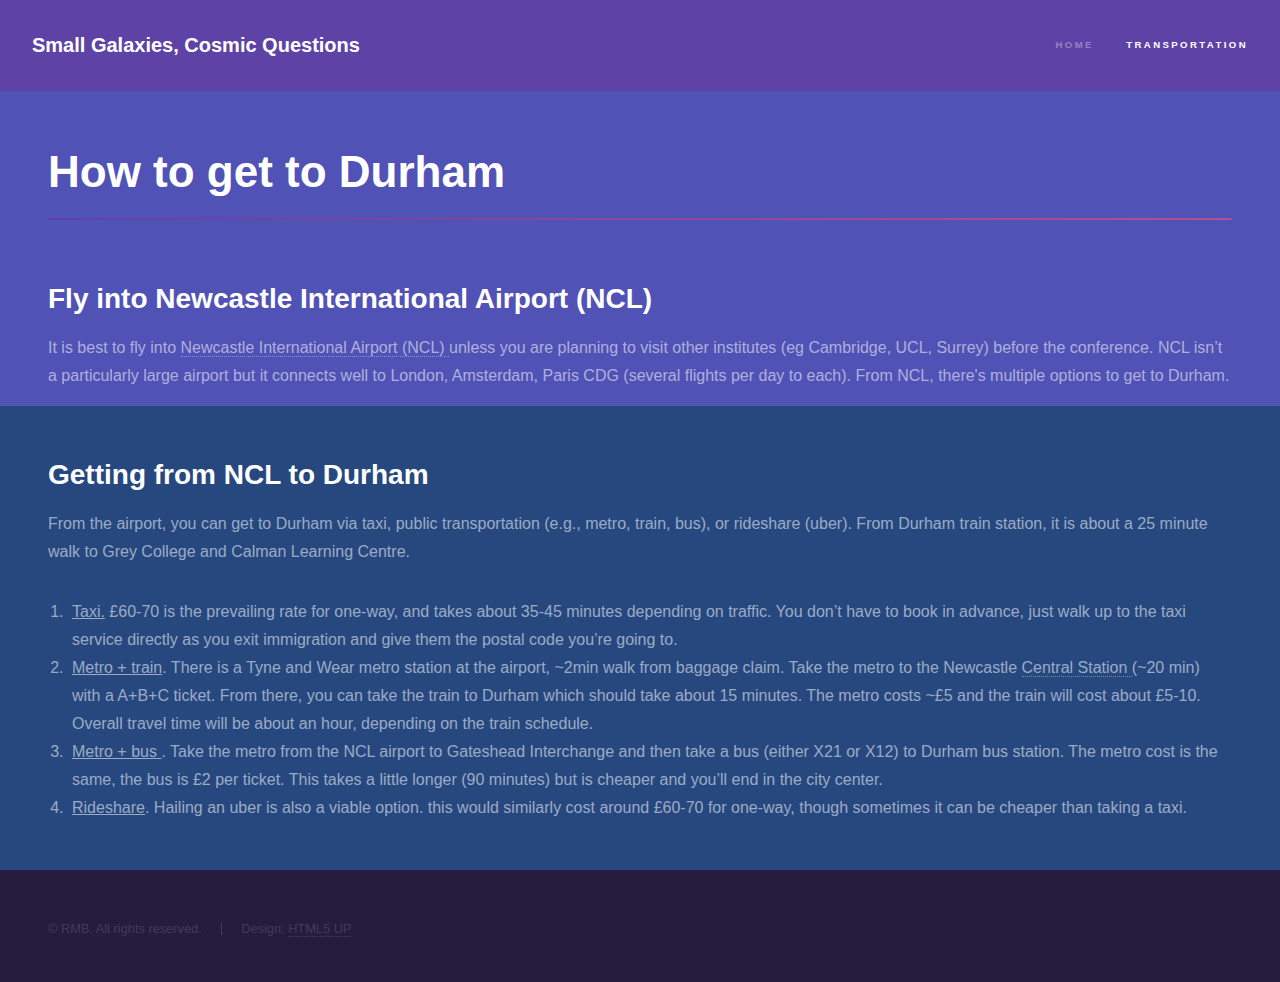
<file: transpo.html>
<!DOCTYPE HTML>
<!--
	Hyperspace by HTML5 UP
	html5up.net | @ajlkn
	Free for personal and commercial use under the CCA 3.0 license (html5up.net/license)
-->
<html>
	<head>
		<title>Places to Stay - Small Galaxies, Cosmic Questions</title>
		<meta charset="utf-8" />
		<meta name="viewport" content="width=device-width, initial-scale=1" />
		<link rel="icon" type="image/png" href="m83ico.png" />
		<!--[if lte IE 8]><script src="assets/js/ie/html5shiv.js"></script><![endif]-->
		<link rel="stylesheet" href="assets/css/main.css" />
		<!--[if lte IE 9]><link rel="stylesheet" href="assets/css/ie9.css" /><![endif]-->
		<!--[if lte IE 8]><link rel="stylesheet" href="assets/css/ie8.css" /><![endif]-->
	</head>
	<body>

		<!-- Header -->
			<header id="header">
				<a href="index.html" class="title">Small Galaxies, Cosmic Questions</a>
				<nav>
					<ul>
						<li><a href="index.html">Home</a></li>
						<li><a href="transpo.html" class="active">Transportation</a></li>
            					<!-- <li><a href="accom.html">Places to stay</a></li> -->
						<!-- <li><a href="eatingout.html">Places to eat</a></li> -->
						<!-- <li><a href="eatingout.html">Things to do</a></li> -->
					</ul>
				</nav>
			</header>

		<!-- Wrapper -->
			<div id="wrapper">

				<!-- Main -->
					<section id="arrivalinfo" class="wrapper style2">
						<div class="inner">
							<h1 class="major">How to get to Durham</h1>
							<h2>Fly into Newcastle International Airport (NCL) </h2>
			                      It is best to fly into <a href="https://maps.app.goo.gl/fvvZokP6jYGDVKiH8"> Newcastle International Airport (NCL) </a> 
						unless you are planning to visit other institutes (eg Cambridge, UCL, Surrey) before the conference.
			                      NCL isn’t a particularly large airport but it connects well to London, Amsterdam, 
			                      Paris CDG (several flights per day to each). From NCL, there's multiple options to get to Durham.
									</div>
					</section>
					<section id="transpo" class="wrapper style4">
						<div class="inner">
							<h2>Getting from NCL to Durham</h2>
							<p>From the airport, you can get to Durham via taxi, public transportation (e.g., metro, train, bus), or rideshare (uber).
								From Durham train station, it is about a 25 minute walk to Grey College and Calman Learning Centre. 
								<ol>
									<li> <u>Taxi.</u> £60-70 is the prevailing rate for one-way, and takes about 35-45 minutes 
										depending on traffic. You don’t have to book in advance, just walk up to the taxi 
										service directly as you exit immigration and give them the postal code you’re going to.</li>
									<li> <u>Metro + train</u>. There is a Tyne and Wear metro station at the airport, ~2min walk from baggage claim.
										Take the metro to the Newcastle <a href="https://maps.app.goo.gl/y4F3txrhrT8tdFcw9">Central Station </a> (~20 min) with a A+B+C ticket. 
										From there, you can take the train to Durham which should take about 15 minutes. The metro costs ~£5 and the train will cost about
										£5-10. Overall travel time will be about an hour, depending on the train schedule.</li>
									<li> <u>Metro + bus </u>. Take the metro from the NCL airport to Gateshead Interchange and then take a bus (either X21 or X12) to Durham bus station. 
										The metro cost is the same, the bus is £2 per ticket. This takes a little longer (90 minutes) but is cheaper and you’ll end in the city center. </li> 
									<li> <u>Rideshare</u>. Hailing an uber is also a viable option. this would similarly cost around £60-70 for one-way, though sometimes it can be cheaper than 
										taking a taxi. </li>
							
						</div>
					</section>
		

			</div>

		<!-- Footer -->
			<footer id="footer" class="wrapper alt">
				<div class="inner">
					<ul class="menu">
						<li>&copy; RMB. All rights reserved.</li><li>Design: <a href="http://html5up.net">HTML5 UP</a></li>
					</ul>
				</div>
			</footer>

		<!-- Scripts -->
			<script src="assets/js/jquery.min.js"></script>
			<script src="assets/js/jquery.scrollex.min.js"></script>
			<script src="assets/js/jquery.scrolly.min.js"></script>
			<script src="assets/js/skel.min.js"></script>
			<script src="assets/js/util.js"></script>
			<!--[if lte IE 8]><script src="assets/js/ie/respond.min.js"></script><![endif]-->
			<script src="assets/js/main.js"></script>

	</body>
</html>
</file>
<file: assets/css/ie9.css>
/*
	Hyperspace by HTML5 UP
	html5up.net | @ajlkn
	Free for personal and commercial use under the CCA 3.0 license (html5up.net/license)
*/

/* Type */

	h1.major:after {
		background: #b74e91;
	}

/* Wrapper */

	.wrapper.fullscreen {
		min-height: 0;
		padding-bottom: 6em;
		padding-top: 6em;
	}

		body.is-ie .wrapper.fullscreen {
			height: auto;
		}

/* Spotlights */

	.spotlights > section {
		padding-left: 20em;
		position: relative;
	}

		.spotlights > section > .image {
			height: 100%;
			left: 0;
			position: absolute;
			top: 0;
			width: 20em;
		}

		.spotlights > section > .content {
			width: 100%;
		}

/* Features */

	.features:after {
		clear: both;
		content: '';
		display: block;
	}

	.features section {
		float: left;
	}

/* Split */

	.split:after {
		clear: both;
		content: '';
		display: block;
	}

	.split > * {
		float: left;
	}

/* Sidebar */

	#sidebar nav a:after {
		background-color: #b74e91;
	}

/* Header */

	#header:after {
		clear: both;
		content: '';
		display: block;
	}

	#header > .title {
		float: left;
	}

	#header > nav {
		float: right;
	}
</file>
<file: assets/css/ie8.css>
/*
	Hyperspace by HTML5 UP
	html5up.net | @ajlkn
	Free for personal and commercial use under the CCA 3.0 license (html5up.net/license)
*/

/* Type */

	body, input, select, textarea {
		color: #ffffff;
	}

/* Button */

	input[type="submit"],
	input[type="reset"],
	input[type="button"],
	button,
	.button {
		position: relative;
	}

		input[type="submit"]:after,
		input[type="reset"]:after,
		input[type="button"]:after,
		button:after,
		.button:after {
			display: none;
		}

/* Features */

	.features {
		border: solid 1px;
	}

/* Form */

	input[type="text"],
	input[type="password"],
	input[type="email"],
	input[type="tel"],
	select,
	textarea {
		background: transparent;
		border: solid 1px;
	}

/* Split */

	.split.style1 > :first-child {
		padding-right: 2em;
		width: 70%;
	}
</file>
<file: assets/css/main.css>
@import url(font-awesome.min.css);

/*
	Hyperspace by HTML5 UP
	html5up.net | @ajlkn
	Free for personal and commercial use under the CCA 3.0 license (html5up.net/license)
*/

html, body, div, span, applet, object,
iframe, h1, h2, h3, h4, h5, h6, p, blockquote,
pre, a, abbr, acronym, address, big, cite,
code, del, dfn, em, img, ins, kbd, q, s, samp,
small, strike, strong, sub, sup, tt, var, b,
u, i, center, dl, dt, dd, ol, ul, li, fieldset,
form, label, legend, table, caption, tbody,
tfoot, thead, tr, th, td, article, aside,
canvas, details, embed, figure, figcaption,
footer, header, hgroup, menu, nav, output, ruby,
section, summary, time, mark, audio, video {
	margin: 0;
	padding: 0;
	border: 0;
	font-size: 100%;
	font: inherit;
	vertical-align: baseline;}

article, aside, details, figcaption, figure,
footer, header, hgroup, menu, nav, section {
	display: block;}

body {
	line-height: 1;
}

ol, ul {
	list-style: none;
}

blockquote, q {
	quotes: none;
}

	blockquote:before, blockquote:after, q:before, q:after {
		content: '';
		content: none;
	}

table {
	border-collapse: collapse;
	border-spacing: 0;
}

body {
	-webkit-text-size-adjust: none;
}

mark {
	background-color: transparent;
	color: inherit;
}

input::-moz-focus-inner {
	border: 0;
	padding: 0;
}

input, select, textarea {
	-moz-appearance: none;
	-webkit-appearance: none;
	-ms-appearance: none;
	appearance: none;
}

/* Basic */

	@-ms-viewport {
		width: device-width;
	}

	body {
		-ms-overflow-style: scrollbar;
	}

	@media screen and (max-width: 480px) {

		html, body {
			min-width: 320px;
		}

	}

	html {
		box-sizing: border-box;
	}

	*, *:before, *:after {
		box-sizing: inherit;
	}

	body {
		background: #312450;
	}

		body.is-preload *, body.is-preload *:before, body.is-preload *:after {
			-moz-animation: none !important;
			-webkit-animation: none !important;
			-ms-animation: none !important;
			animation: none !important;
			-moz-transition: none !important;
			-webkit-transition: none !important;
			-ms-transition: none !important;
			transition: none !important;
		}

/* Type */

	body, input, select, textarea {
		color: rgba(255, 255, 255, 0.55);
		font-family: Arial, Helvetica, sans-serif;
		font-size: 16.5pt;
		font-weight: normal;
		line-height: 1.75;
	}

		@media screen and (max-width: 1680px) {

			body, input, select, textarea {
				font-size: 13pt;
			}

		}

		@media screen and (max-width: 1280px) {

			body, input, select, textarea {
				font-size: 12pt;
			}

		}

		@media screen and (max-width: 360px) {

			body, input, select, textarea {
				font-size: 11pt;
			}

		}

	a {
		-moz-transition: color 0.2s ease, border-bottom-color 0.2s ease;
		-webkit-transition: color 0.2s ease, border-bottom-color 0.2s ease;
		-ms-transition: color 0.2s ease, border-bottom-color 0.2s ease;
		transition: color 0.2s ease, border-bottom-color 0.2s ease;
		border-bottom: dotted 1px rgba(255, 255, 255, 0.35);
		color: inherit;
		text-decoration: none;
	}

		a:hover {
			border-bottom-color: transparent;
			color: #ffffff;
		}

	strong, b {
		color: #ffffff;
		font-weight: bold;
	}

	em, i {
		font-style: italic;
	}

	p {
		margin: 0 0 2em 0;
	}

	h1, h2, h3, h4, h5, h6 {
		color: #ffffff;
		font-weight: bold;
		line-height: 1.5;
		margin: 0 0 0.5em 0;
	}

		h1 a, h2 a, h3 a, h4 a, h5 a, h6 a {
			color: inherit;
			text-decoration: none;
		}

	h1 {
		font-size: 2.75em;
	}

		h1.major {
			margin: 0 0 1.3em 0;
			position: relative;
			padding-bottom: 0.35em;
		}

			h1.major:after {
				background-image: -moz-linear-gradient(to right, #5e42a6, #b74e91);
				background-image: -webkit-linear-gradient(to right, #5e42a6, #b74e91);
				background-image: -ms-linear-gradient(to right, #5e42a6, #b74e91);
				background-image: linear-gradient(to right, #5e42a6, #b74e91);
				-moz-transition: max-width 0.2s ease;
				-webkit-transition: max-width 0.2s ease;
				-ms-transition: max-width 0.2s ease;
				transition: max-width 0.2s ease;
				border-radius: 0.2em;
				bottom: 0;
				content: '';
				height: 0.05em;
				position: absolute;
				right: 0;
				width: 100%;
			}

	h2 {
		font-size: 1.75em;
	}

	h3 {
		font-size: 1.1em;
	}

	h4 {
		font-size: 1em;
	}

	h5 {
		font-size: 0.8em;
	}

	h6 {
		font-size: 0.6em;
	}

	@media screen and (max-width: 736px) {

		h1 {
			font-size: 2em;
		}

		h2 {
			font-size: 1.25em;
		}

		h3 {
			font-size: 1em;
		}

		h4 {
			font-size: 0.8em;
		}

		h5 {
			font-size: 0.6em;
		}

		h6 {
			font-size: 0.6em;
		}

	}

	sub {
		font-size: 0.8em;
		position: relative;
		top: 0.5em;
	}

	sup {
		font-size: 0.8em;
		position: relative;
		top: -0.5em;
	}

	blockquote {
		border-left: solid 4px rgba(255, 255, 255, 0.15);
		font-style: italic;
		margin: 0 0 2em 0;
		padding: 0.5em 0 0.5em 2em;
	}

	code {
		background: rgba(255, 255, 255, 0.05);
		border-radius: 0.25em;
		border: solid 1px rgba(255, 255, 255, 0.15);
		font-family: "Courier New", monospace;
		font-size: 0.9em;
		margin: 0 0.25em;
		padding: 0.25em 0.65em;
	}

	pre {
		-webkit-overflow-scrolling: touch;
		font-family: "Courier New", monospace;
		font-size: 0.9em;
		margin: 0 0 2em 0;
	}

		pre code {
			display: block;
			line-height: 1.75em;
			padding: 1em 1.5em;
			overflow-x: auto;
		}

	hr {
		border: 0;
		border-bottom: solid 1px rgba(255, 255, 255, 0.15);
		margin: 2em 0;
	}

		hr.major {
			margin: 3em 0;
		}

	.align-left {
		text-align: left;
	}

	.align-center {
		text-align: center;
	}

	.align-right {
		text-align: right;
	}

/* Row */

	.row {
		display: flex;
		flex-wrap: wrap;
		box-sizing: border-box;
		align-items: stretch;
	}

		.row > * {
			box-sizing: border-box;
		}

		.row.gtr-uniform > * > :last-child {
			margin-bottom: 0;
		}

		.row.aln-left {
			justify-content: flex-start;
		}

		.row.aln-center {
			justify-content: center;
		}

		.row.aln-right {
			justify-content: flex-end;
		}

		.row.aln-top {
			align-items: flex-start;
		}

		.row.aln-middle {
			align-items: center;
		}

		.row.aln-bottom {
			align-items: flex-end;
		}

		.row > .imp {
			order: -1;
		}

		.row > .col-1 {
			width: 8.3333333333%;
		}

		.row > .off-1 {
			margin-left: 8.3333333333%;
		}

		.row > .col-2 {
			width: 16.6666666667%;
		}

		.row > .off-2 {
			margin-left: 16.6666666667%;
		}

		.row > .col-3 {
			width: 25%;
		}

		.row > .off-3 {
			margin-left: 25%;
		}

		.row > .col-4 {
			width: 33.3333333333%;
		}

		.row > .off-4 {
			margin-left: 33.3333333333%;
		}

		.row > .col-5 {
			width: 41.6666666667%;
		}

		.row > .off-5 {
			margin-left: 41.6666666667%;
		}

		.row > .col-6 {
			width: 50%;
		}

		.row > .off-6 {
			margin-left: 50%;
		}

		.row > .col-7 {
			width: 58.3333333333%;
		}

		.row > .off-7 {
			margin-left: 58.3333333333%;
		}

		.row > .col-8 {
			width: 66.6666666667%;
		}

		.row > .off-8 {
			margin-left: 66.6666666667%;
		}

		.row > .col-9 {
			width: 75%;
		}

		.row > .off-9 {
			margin-left: 75%;
		}

		.row > .col-10 {
			width: 83.3333333333%;
		}

		.row > .off-10 {
			margin-left: 83.3333333333%;
		}

		.row > .col-11 {
			width: 91.6666666667%;
		}

		.row > .off-11 {
			margin-left: 91.6666666667%;
		}

		.row > .col-12 {
			width: 100%;
		}

		.row > .off-12 {
			margin-left: 100%;
		}

		.row.gtr-0 {
			margin-top: 0;
			margin-left: 0em;
		}

			.row.gtr-0 > * {
				padding: 0 0 0 0em;
			}

			.row.gtr-0.gtr-uniform {
				margin-top: 0em;
			}

				.row.gtr-0.gtr-uniform > * {
					padding-top: 0em;
				}

		.row.gtr-25 {
			margin-top: 0;
			margin-left: -0.375em;
		}

			.row.gtr-25 > * {
				padding: 0 0 0 0.375em;
			}

			.row.gtr-25.gtr-uniform {
				margin-top: -0.375em;
			}

				.row.gtr-25.gtr-uniform > * {
					padding-top: 0.375em;
				}

		.row.gtr-50 {
			margin-top: 0;
			margin-left: -0.75em;
		}

			.row.gtr-50 > * {
				padding: 0 0 0 0.75em;
			}

			.row.gtr-50.gtr-uniform {
				margin-top: -0.75em;
			}

				.row.gtr-50.gtr-uniform > * {
					padding-top: 0.75em;
				}

		.row {
			margin-top: 0;
			margin-left: -1.5em;
		}

			.row > * {
				padding: 0 0 0 1.5em;
			}

			.row.gtr-uniform {
				margin-top: -1.5em;
			}

				.row.gtr-uniform > * {
					padding-top: 1.5em;
				}

		.row.gtr-150 {
			margin-top: 0;
			margin-left: -2.25em;
		}

			.row.gtr-150 > * {
				padding: 0 0 0 2.25em;
			}

			.row.gtr-150.gtr-uniform {
				margin-top: -2.25em;
			}

				.row.gtr-150.gtr-uniform > * {
					padding-top: 2.25em;
				}

		.row.gtr-200 {
			margin-top: 0;
			margin-left: -3em;
		}

			.row.gtr-200 > * {
				padding: 0 0 0 3em;
			}

			.row.gtr-200.gtr-uniform {
				margin-top: -3em;
			}

				.row.gtr-200.gtr-uniform > * {
					padding-top: 3em;
				}

		@media screen and (max-width: 1680px) {

			.row {
				display: flex;
				flex-wrap: wrap;
				box-sizing: border-box;
				align-items: stretch;
			}

				.row > * {
					box-sizing: border-box;
				}

				.row.gtr-uniform > * > :last-child {
					margin-bottom: 0;
				}

				.row.aln-left {
					justify-content: flex-start;
				}

				.row.aln-center {
					justify-content: center;
				}

				.row.aln-right {
					justify-content: flex-end;
				}

				.row.aln-top {
					align-items: flex-start;
				}

				.row.aln-middle {
					align-items: center;
				}

				.row.aln-bottom {
					align-items: flex-end;
				}

				.row > .imp-xlarge {
					order: -1;
				}

				.row > .col-1-xlarge {
					width: 8.3333333333%;
				}

				.row > .off-1-xlarge {
					margin-left: 8.3333333333%;
				}

				.row > .col-2-xlarge {
					width: 16.6666666667%;
				}

				.row > .off-2-xlarge {
					margin-left: 16.6666666667%;
				}

				.row > .col-3-xlarge {
					width: 25%;
				}

				.row > .off-3-xlarge {
					margin-left: 25%;
				}

				.row > .col-4-xlarge {
					width: 33.3333333333%;
				}

				.row > .off-4-xlarge {
					margin-left: 33.3333333333%;
				}

				.row > .col-5-xlarge {
					width: 41.6666666667%;
				}

				.row > .off-5-xlarge {
					margin-left: 41.6666666667%;
				}

				.row > .col-6-xlarge {
					width: 50%;
				}

				.row > .off-6-xlarge {
					margin-left: 50%;
				}

				.row > .col-7-xlarge {
					width: 58.3333333333%;
				}

				.row > .off-7-xlarge {
					margin-left: 58.3333333333%;
				}

				.row > .col-8-xlarge {
					width: 66.6666666667%;
				}

				.row > .off-8-xlarge {
					margin-left: 66.6666666667%;
				}

				.row > .col-9-xlarge {
					width: 75%;
				}

				.row > .off-9-xlarge {
					margin-left: 75%;
				}

				.row > .col-10-xlarge {
					width: 83.3333333333%;
				}

				.row > .off-10-xlarge {
					margin-left: 83.3333333333%;
				}

				.row > .col-11-xlarge {
					width: 91.6666666667%;
				}

				.row > .off-11-xlarge {
					margin-left: 91.6666666667%;
				}

				.row > .col-12-xlarge {
					width: 100%;
				}

				.row > .off-12-xlarge {
					margin-left: 100%;
				}

				.row.gtr-0 {
					margin-top: 0;
					margin-left: 0em;
				}

					.row.gtr-0 > * {
						padding: 0 0 0 0em;
					}

					.row.gtr-0.gtr-uniform {
						margin-top: 0em;
					}

						.row.gtr-0.gtr-uniform > * {
							padding-top: 0em;
						}

				.row.gtr-25 {
					margin-top: 0;
					margin-left: -0.375em;
				}

					.row.gtr-25 > * {
						padding: 0 0 0 0.375em;
					}

					.row.gtr-25.gtr-uniform {
						margin-top: -0.375em;
					}

						.row.gtr-25.gtr-uniform > * {
							padding-top: 0.375em;
						}

				.row.gtr-50 {
					margin-top: 0;
					margin-left: -0.75em;
				}

					.row.gtr-50 > * {
						padding: 0 0 0 0.75em;
					}

					.row.gtr-50.gtr-uniform {
						margin-top: -0.75em;
					}

						.row.gtr-50.gtr-uniform > * {
							padding-top: 0.75em;
						}

				.row {
					margin-top: 0;
					margin-left: -1.5em;
				}

					.row > * {
						padding: 0 0 0 1.5em;
					}

					.row.gtr-uniform {
						margin-top: -1.5em;
					}

						.row.gtr-uniform > * {
							padding-top: 1.5em;
						}

				.row.gtr-150 {
					margin-top: 0;
					margin-left: -2.25em;
				}

					.row.gtr-150 > * {
						padding: 0 0 0 2.25em;
					}

					.row.gtr-150.gtr-uniform {
						margin-top: -2.25em;
					}

						.row.gtr-150.gtr-uniform > * {
							padding-top: 2.25em;
						}

				.row.gtr-200 {
					margin-top: 0;
					margin-left: -3em;
				}

					.row.gtr-200 > * {
						padding: 0 0 0 3em;
					}

					.row.gtr-200.gtr-uniform {
						margin-top: -3em;
					}

						.row.gtr-200.gtr-uniform > * {
							padding-top: 3em;
						}

		}

		@media screen and (max-width: 1280px) {

			.row {
				display: flex;
				flex-wrap: wrap;
				box-sizing: border-box;
				align-items: stretch;
			}

				.row > * {
					box-sizing: border-box;
				}

				.row.gtr-uniform > * > :last-child {
					margin-bottom: 0;
				}

				.row.aln-left {
					justify-content: flex-start;
				}

				.row.aln-center {
					justify-content: center;
				}

				.row.aln-right {
					justify-content: flex-end;
				}

				.row.aln-top {
					align-items: flex-start;
				}

				.row.aln-middle {
					align-items: center;
				}

				.row.aln-bottom {
					align-items: flex-end;
				}

				.row > .imp-large {
					order: -1;
				}

				.row > .col-1-large {
					width: 8.3333333333%;
				}

				.row > .off-1-large {
					margin-left: 8.3333333333%;
				}

				.row > .col-2-large {
					width: 16.6666666667%;
				}

				.row > .off-2-large {
					margin-left: 16.6666666667%;
				}

				.row > .col-3-large {
					width: 25%;
				}

				.row > .off-3-large {
					margin-left: 25%;
				}

				.row > .col-4-large {
					width: 33.3333333333%;
				}

				.row > .off-4-large {
					margin-left: 33.3333333333%;
				}

				.row > .col-5-large {
					width: 41.6666666667%;
				}

				.row > .off-5-large {
					margin-left: 41.6666666667%;
				}

				.row > .col-6-large {
					width: 50%;
				}

				.row > .off-6-large {
					margin-left: 50%;
				}

				.row > .col-7-large {
					width: 58.3333333333%;
				}

				.row > .off-7-large {
					margin-left: 58.3333333333%;
				}

				.row > .col-8-large {
					width: 66.6666666667%;
				}

				.row > .off-8-large {
					margin-left: 66.6666666667%;
				}

				.row > .col-9-large {
					width: 75%;
				}

				.row > .off-9-large {
					margin-left: 75%;
				}

				.row > .col-10-large {
					width: 83.3333333333%;
				}

				.row > .off-10-large {
					margin-left: 83.3333333333%;
				}

				.row > .col-11-large {
					width: 91.6666666667%;
				}

				.row > .off-11-large {
					margin-left: 91.6666666667%;
				}

				.row > .col-12-large {
					width: 100%;
				}

				.row > .off-12-large {
					margin-left: 100%;
				}

				.row.gtr-0 {
					margin-top: 0;
					margin-left: 0em;
				}

					.row.gtr-0 > * {
						padding: 0 0 0 0em;
					}

					.row.gtr-0.gtr-uniform {
						margin-top: 0em;
					}

						.row.gtr-0.gtr-uniform > * {
							padding-top: 0em;
						}

				.row.gtr-25 {
					margin-top: 0;
					margin-left: -0.375em;
				}

					.row.gtr-25 > * {
						padding: 0 0 0 0.375em;
					}

					.row.gtr-25.gtr-uniform {
						margin-top: -0.375em;
					}

						.row.gtr-25.gtr-uniform > * {
							padding-top: 0.375em;
						}

				.row.gtr-50 {
					margin-top: 0;
					margin-left: -0.75em;
				}

					.row.gtr-50 > * {
						padding: 0 0 0 0.75em;
					}

					.row.gtr-50.gtr-uniform {
						margin-top: -0.75em;
					}

						.row.gtr-50.gtr-uniform > * {
							padding-top: 0.75em;
						}

				.row {
					margin-top: 0;
					margin-left: -1.5em;
				}

					.row > * {
						padding: 0 0 0 1.5em;
					}

					.row.gtr-uniform {
						margin-top: -1.5em;
					}

						.row.gtr-uniform > * {
							padding-top: 1.5em;
						}

				.row.gtr-150 {
					margin-top: 0;
					margin-left: -2.25em;
				}

					.row.gtr-150 > * {
						padding: 0 0 0 2.25em;
					}

					.row.gtr-150.gtr-uniform {
						margin-top: -2.25em;
					}

						.row.gtr-150.gtr-uniform > * {
							padding-top: 2.25em;
						}

				.row.gtr-200 {
					margin-top: 0;
					margin-left: -3em;
				}

					.row.gtr-200 > * {
						padding: 0 0 0 3em;
					}

					.row.gtr-200.gtr-uniform {
						margin-top: -3em;
					}

						.row.gtr-200.gtr-uniform > * {
							padding-top: 3em;
						}

		}

		@media screen and (max-width: 980px) {

			.row {
				display: flex;
				flex-wrap: wrap;
				box-sizing: border-box;
				align-items: stretch;
			}

				.row > * {
					box-sizing: border-box;
				}

				.row.gtr-uniform > * > :last-child {
					margin-bottom: 0;
				}

				.row.aln-left {
					justify-content: flex-start;
				}

				.row.aln-center {
					justify-content: center;
				}

				.row.aln-right {
					justify-content: flex-end;
				}

				.row.aln-top {
					align-items: flex-start;
				}

				.row.aln-middle {
					align-items: center;
				}

				.row.aln-bottom {
					align-items: flex-end;
				}

				.row > .imp-medium {
					order: -1;
				}

				.row > .col-1-medium {
					width: 8.3333333333%;
				}

				.row > .off-1-medium {
					margin-left: 8.3333333333%;
				}

				.row > .col-2-medium {
					width: 16.6666666667%;
				}

				.row > .off-2-medium {
					margin-left: 16.6666666667%;
				}

				.row > .col-3-medium {
					width: 25%;
				}

				.row > .off-3-medium {
					margin-left: 25%;
				}

				.row > .col-4-medium {
					width: 33.3333333333%;
				}

				.row > .off-4-medium {
					margin-left: 33.3333333333%;
				}

				.row > .col-5-medium {
					width: 41.6666666667%;
				}

				.row > .off-5-medium {
					margin-left: 41.6666666667%;
				}

				.row > .col-6-medium {
					width: 50%;
				}

				.row > .off-6-medium {
					margin-left: 50%;
				}

				.row > .col-7-medium {
					width: 58.3333333333%;
				}

				.row > .off-7-medium {
					margin-left: 58.3333333333%;
				}

				.row > .col-8-medium {
					width: 66.6666666667%;
				}

				.row > .off-8-medium {
					margin-left: 66.6666666667%;
				}

				.row > .col-9-medium {
					width: 75%;
				}

				.row > .off-9-medium {
					margin-left: 75%;
				}

				.row > .col-10-medium {
					width: 83.3333333333%;
				}

				.row > .off-10-medium {
					margin-left: 83.3333333333%;
				}

				.row > .col-11-medium {
					width: 91.6666666667%;
				}

				.row > .off-11-medium {
					margin-left: 91.6666666667%;
				}

				.row > .col-12-medium {
					width: 100%;
				}

				.row > .off-12-medium {
					margin-left: 100%;
				}

				.row.gtr-0 {
					margin-top: 0;
					margin-left: 0em;
				}

					.row.gtr-0 > * {
						padding: 0 0 0 0em;
					}

					.row.gtr-0.gtr-uniform {
						margin-top: 0em;
					}

						.row.gtr-0.gtr-uniform > * {
							padding-top: 0em;
						}

				.row.gtr-25 {
					margin-top: 0;
					margin-left: -0.375em;
				}

					.row.gtr-25 > * {
						padding: 0 0 0 0.375em;
					}

					.row.gtr-25.gtr-uniform {
						margin-top: -0.375em;
					}

						.row.gtr-25.gtr-uniform > * {
							padding-top: 0.375em;
						}

				.row.gtr-50 {
					margin-top: 0;
					margin-left: -0.75em;
				}

					.row.gtr-50 > * {
						padding: 0 0 0 0.75em;
					}

					.row.gtr-50.gtr-uniform {
						margin-top: -0.75em;
					}

						.row.gtr-50.gtr-uniform > * {
							padding-top: 0.75em;
						}

				.row {
					margin-top: 0;
					margin-left: -1.5em;
				}

					.row > * {
						padding: 0 0 0 1.5em;
					}

					.row.gtr-uniform {
						margin-top: -1.5em;
					}

						.row.gtr-uniform > * {
							padding-top: 1.5em;
						}

				.row.gtr-150 {
					margin-top: 0;
					margin-left: -2.25em;
				}

					.row.gtr-150 > * {
						padding: 0 0 0 2.25em;
					}

					.row.gtr-150.gtr-uniform {
						margin-top: -2.25em;
					}

						.row.gtr-150.gtr-uniform > * {
							padding-top: 2.25em;
						}

				.row.gtr-200 {
					margin-top: 0;
					margin-left: -3em;
				}

					.row.gtr-200 > * {
						padding: 0 0 0 3em;
					}

					.row.gtr-200.gtr-uniform {
						margin-top: -3em;
					}

						.row.gtr-200.gtr-uniform > * {
							padding-top: 3em;
						}

		}

		@media screen and (max-width: 736px) {

			.row {
				display: flex;
				flex-wrap: wrap;
				box-sizing: border-box;
				align-items: stretch;
			}

				.row > * {
					box-sizing: border-box;
				}

				.row.gtr-uniform > * > :last-child {
					margin-bottom: 0;
				}

				.row.aln-left {
					justify-content: flex-start;
				}

				.row.aln-center {
					justify-content: center;
				}

				.row.aln-right {
					justify-content: flex-end;
				}

				.row.aln-top {
					align-items: flex-start;
				}

				.row.aln-middle {
					align-items: center;
				}

				.row.aln-bottom {
					align-items: flex-end;
				}

				.row > .imp-small {
					order: -1;
				}

				.row > .col-1-small {
					width: 8.3333333333%;
				}

				.row > .off-1-small {
					margin-left: 8.3333333333%;
				}

				.row > .col-2-small {
					width: 16.6666666667%;
				}

				.row > .off-2-small {
					margin-left: 16.6666666667%;
				}

				.row > .col-3-small {
					width: 25%;
				}

				.row > .off-3-small {
					margin-left: 25%;
				}

				.row > .col-4-small {
					width: 33.3333333333%;
				}

				.row > .off-4-small {
					margin-left: 33.3333333333%;
				}

				.row > .col-5-small {
					width: 41.6666666667%;
				}

				.row > .off-5-small {
					margin-left: 41.6666666667%;
				}

				.row > .col-6-small {
					width: 50%;
				}

				.row > .off-6-small {
					margin-left: 50%;
				}

				.row > .col-7-small {
					width: 58.3333333333%;
				}

				.row > .off-7-small {
					margin-left: 58.3333333333%;
				}

				.row > .col-8-small {
					width: 66.6666666667%;
				}

				.row > .off-8-small {
					margin-left: 66.6666666667%;
				}

				.row > .col-9-small {
					width: 75%;
				}

				.row > .off-9-small {
					margin-left: 75%;
				}

				.row > .col-10-small {
					width: 83.3333333333%;
				}

				.row > .off-10-small {
					margin-left: 83.3333333333%;
				}

				.row > .col-11-small {
					width: 91.6666666667%;
				}

				.row > .off-11-small {
					margin-left: 91.6666666667%;
				}

				.row > .col-12-small {
					width: 100%;
				}

				.row > .off-12-small {
					margin-left: 100%;
				}

				.row.gtr-0 {
					margin-top: 0;
					margin-left: 0em;
				}

					.row.gtr-0 > * {
						padding: 0 0 0 0em;
					}

					.row.gtr-0.gtr-uniform {
						margin-top: 0em;
					}

						.row.gtr-0.gtr-uniform > * {
							padding-top: 0em;
						}

				.row.gtr-25 {
					margin-top: 0;
					margin-left: -0.375em;
				}

					.row.gtr-25 > * {
						padding: 0 0 0 0.375em;
					}

					.row.gtr-25.gtr-uniform {
						margin-top: -0.375em;
					}

						.row.gtr-25.gtr-uniform > * {
							padding-top: 0.375em;
						}

				.row.gtr-50 {
					margin-top: 0;
					margin-left: -0.75em;
				}

					.row.gtr-50 > * {
						padding: 0 0 0 0.75em;
					}

					.row.gtr-50.gtr-uniform {
						margin-top: -0.75em;
					}

						.row.gtr-50.gtr-uniform > * {
							padding-top: 0.75em;
						}

				.row {
					margin-top: 0;
					margin-left: -1.5em;
				}

					.row > * {
						padding: 0 0 0 1.5em;
					}

					.row.gtr-uniform {
						margin-top: -1.5em;
					}

						.row.gtr-uniform > * {
							padding-top: 1.5em;
						}

				.row.gtr-150 {
					margin-top: 0;
					margin-left: -2.25em;
				}

					.row.gtr-150 > * {
						padding: 0 0 0 2.25em;
					}

					.row.gtr-150.gtr-uniform {
						margin-top: -2.25em;
					}

						.row.gtr-150.gtr-uniform > * {
							padding-top: 2.25em;
						}

				.row.gtr-200 {
					margin-top: 0;
					margin-left: -3em;
				}

					.row.gtr-200 > * {
						padding: 0 0 0 3em;
					}

					.row.gtr-200.gtr-uniform {
						margin-top: -3em;
					}

						.row.gtr-200.gtr-uniform > * {
							padding-top: 3em;
						}

		}

		@media screen and (max-width: 480px) {

			.row {
				display: flex;
				flex-wrap: wrap;
				box-sizing: border-box;
				align-items: stretch;
			}

				.row > * {
					box-sizing: border-box;
				}

				.row.gtr-uniform > * > :last-child {
					margin-bottom: 0;
				}

				.row.aln-left {
					justify-content: flex-start;
				}

				.row.aln-center {
					justify-content: center;
				}

				.row.aln-right {
					justify-content: flex-end;
				}

				.row.aln-top {
					align-items: flex-start;
				}

				.row.aln-middle {
					align-items: center;
				}

				.row.aln-bottom {
					align-items: flex-end;
				}

				.row > .imp-xsmall {
					order: -1;
				}

				.row > .col-1-xsmall {
					width: 8.3333333333%;
				}

				.row > .off-1-xsmall {
					margin-left: 8.3333333333%;
				}

				.row > .col-2-xsmall {
					width: 16.6666666667%;
				}

				.row > .off-2-xsmall {
					margin-left: 16.6666666667%;
				}

				.row > .col-3-xsmall {
					width: 25%;
				}

				.row > .off-3-xsmall {
					margin-left: 25%;
				}

				.row > .col-4-xsmall {
					width: 33.3333333333%;
				}

				.row > .off-4-xsmall {
					margin-left: 33.3333333333%;
				}

				.row > .col-5-xsmall {
					width: 41.6666666667%;
				}

				.row > .off-5-xsmall {
					margin-left: 41.6666666667%;
				}

				.row > .col-6-xsmall {
					width: 50%;
				}

				.row > .off-6-xsmall {
					margin-left: 50%;
				}

				.row > .col-7-xsmall {
					width: 58.3333333333%;
				}

				.row > .off-7-xsmall {
					margin-left: 58.3333333333%;
				}

				.row > .col-8-xsmall {
					width: 66.6666666667%;
				}

				.row > .off-8-xsmall {
					margin-left: 66.6666666667%;
				}

				.row > .col-9-xsmall {
					width: 75%;
				}

				.row > .off-9-xsmall {
					margin-left: 75%;
				}

				.row > .col-10-xsmall {
					width: 83.3333333333%;
				}

				.row > .off-10-xsmall {
					margin-left: 83.3333333333%;
				}

				.row > .col-11-xsmall {
					width: 91.6666666667%;
				}

				.row > .off-11-xsmall {
					margin-left: 91.6666666667%;
				}

				.row > .col-12-xsmall {
					width: 100%;
				}

				.row > .off-12-xsmall {
					margin-left: 100%;
				}

				.row.gtr-0 {
					margin-top: 0;
					margin-left: 0em;
				}

					.row.gtr-0 > * {
						padding: 0 0 0 0em;
					}

					.row.gtr-0.gtr-uniform {
						margin-top: 0em;
					}

						.row.gtr-0.gtr-uniform > * {
							padding-top: 0em;
						}

				.row.gtr-25 {
					margin-top: 0;
					margin-left: -0.375em;
				}

					.row.gtr-25 > * {
						padding: 0 0 0 0.375em;
					}

					.row.gtr-25.gtr-uniform {
						margin-top: -0.375em;
					}

						.row.gtr-25.gtr-uniform > * {
							padding-top: 0.375em;
						}

				.row.gtr-50 {
					margin-top: 0;
					margin-left: -0.75em;
				}

					.row.gtr-50 > * {
						padding: 0 0 0 0.75em;
					}

					.row.gtr-50.gtr-uniform {
						margin-top: -0.75em;
					}

						.row.gtr-50.gtr-uniform > * {
							padding-top: 0.75em;
						}

				.row {
					margin-top: 0;
					margin-left: -1.5em;
				}

					.row > * {
						padding: 0 0 0 1.5em;
					}

					.row.gtr-uniform {
						margin-top: -1.5em;
					}

						.row.gtr-uniform > * {
							padding-top: 1.5em;
						}

				.row.gtr-150 {
					margin-top: 0;
					margin-left: -2.25em;
				}

					.row.gtr-150 > * {
						padding: 0 0 0 2.25em;
					}

					.row.gtr-150.gtr-uniform {
						margin-top: -2.25em;
					}

						.row.gtr-150.gtr-uniform > * {
							padding-top: 2.25em;
						}

				.row.gtr-200 {
					margin-top: 0;
					margin-left: -3em;
				}

					.row.gtr-200 > * {
						padding: 0 0 0 3em;
					}

					.row.gtr-200.gtr-uniform {
						margin-top: -3em;
					}

						.row.gtr-200.gtr-uniform > * {
							padding-top: 3em;
						}

		}

/* Box */

	.box {
		border-radius: 0.25em;
		border: solid 1px rgba(255, 255, 255, 0.15);
		margin-bottom: 2em;
		padding: 1.5em;
	}

		.box > :last-child,
		.box > :last-child > :last-child,
		.box > :last-child > :last-child > :last-child {
			margin-bottom: 0;
		}

		.box.alt {
			border: 0;
			border-radius: 0;
			padding: 0;
		}

/* Button */

	input[type="submit"],
	input[type="reset"],
	input[type="button"],
	button,
	.button {
		-moz-appearance: none;
		-webkit-appearance: none;
		-ms-appearance: none;
		appearance: none;
		-moz-transition: border-color 0.2s ease;
		-webkit-transition: border-color 0.2s ease;
		-ms-transition: border-color 0.2s ease;
		transition: border-color 0.2s ease;
		background-color: transparent;
		border: solid 1px !important;
		border-color: rgba(255, 255, 255, 0.15) !important;
		border-radius: 3em;
		color: #ffffff !important;
		cursor: pointer;
		display: inline-block;
		font-size: 0.6em;
		font-weight: bold;
		height: calc(4.75em + 2px);
		letter-spacing: 0.25em;
		line-height: 4.75em;
		outline: 0;
		padding: 0 3.75em;
		position: relative;
		text-align: center;
		text-decoration: none;
		text-transform: uppercase;
		white-space: nowrap;
	}

		input[type="submit"]:after,
		input[type="reset"]:after,
		input[type="button"]:after,
		button:after,
		.button:after {
			-moz-transform: scale(0.25);
			-webkit-transform: scale(0.25);
			-ms-transform: scale(0.25);
			transform: scale(0.25);
			pointer-events: none;
			-moz-transition: opacity 0.2s ease, -moz-transform 0.2s ease;
			-webkit-transition: opacity 0.2s ease, -webkit-transform 0.2s ease;
			-ms-transition: opacity 0.2s ease, -ms-transform 0.2s ease;
			transition: opacity 0.2s ease, transform 0.2s ease;
			background: #ffffff;
			border-radius: 3em;
			content: '';
			height: 100%;
			left: 0;
			opacity: 0;
			position: absolute;
			top: 0;
			width: 100%;
		}

		input[type="submit"].icon:before,
		input[type="reset"].icon:before,
		input[type="button"].icon:before,
		button.icon:before,
		.button.icon:before {
			margin-right: 0.75em;
		}

		input[type="submit"].fit,
		input[type="reset"].fit,
		input[type="button"].fit,
		button.fit,
		.button.fit {
			width: 100%;
		}

		input[type="submit"].small,
		input[type="reset"].small,
		input[type="button"].small,
		button.small,
		.button.small {
			font-size: 0.4em;
		}

		input[type="submit"].large,
		input[type="reset"].large,
		input[type="button"].large,
		button.large,
		.button.large {
			font-size: 0.8em;
		}

		input[type="submit"].primary,
		input[type="reset"].primary,
		input[type="button"].primary,
		button.primary,
		.button.primary {
			background-color: #ffffff;
			color: #312450 !important;
		}

			input[type="submit"].primary:after,
			input[type="reset"].primary:after,
			input[type="button"].primary:after,
			button.primary:after,
			.button.primary:after {
				display: none;
			}

		input[type="submit"].disabled, input[type="submit"]:disabled,
		input[type="reset"].disabled,
		input[type="reset"]:disabled,
		input[type="button"].disabled,
		input[type="button"]:disabled,
		button.disabled,
		button:disabled,
		.button.disabled,
		.button:disabled {
			cursor: default;
			opacity: 0.5;
			pointer-events: none;
		}

		input[type="submit"]:hover,
		input[type="reset"]:hover,
		input[type="button"]:hover,
		button:hover,
		.button:hover {
			border-color: rgba(255, 255, 255, 0.55) !important;
		}

			input[type="submit"]:hover:after,
			input[type="reset"]:hover:after,
			input[type="button"]:hover:after,
			button:hover:after,
			.button:hover:after {
				opacity: 0.05;
				-moz-transform: scale(1);
				-webkit-transform: scale(1);
				-ms-transform: scale(1);
				transform: scale(1);
			}

			input[type="submit"]:hover:active,
			input[type="reset"]:hover:active,
			input[type="button"]:hover:active,
			button:hover:active,
			.button:hover:active {
				border-color: #ffffff !important;
			}

				input[type="submit"]:hover:active:after,
				input[type="reset"]:hover:active:after,
				input[type="button"]:hover:active:after,
				button:hover:active:after,
				.button:hover:active:after {
					opacity: 0.1;
				}

/* Features */

	.features {
		display: -moz-flex;
		display: -webkit-flex;
		display: -ms-flex;
		display: flex;
		-moz-flex-wrap: wrap;
		-webkit-flex-wrap: wrap;
		-ms-flex-wrap: wrap;
		flex-wrap: wrap;
		border-radius: 0.25em;
		border: solid 1px rgba(255, 255, 255, 0.15);
		background: rgba(255, 255, 255, 0.05);
		margin: 0 0 2em 0;
	}

		.features section {
			padding: 3.5em 3em 1em 7em ;
			width: 50%;
			border-top: solid 1px rgba(255, 255, 255, 0.15);
			position: relative;
		}

			.features section:nth-child(-n + 2) {
				border-top-width: 0;
			}

			.features section:nth-child(2n) {
				border-left: solid 1px rgba(255, 255, 255, 0.15);
			}

			.features section .icon {
				-moz-transition: opacity 0.5s ease, -moz-transform 0.5s ease;
				-webkit-transition: opacity 0.5s ease, -webkit-transform 0.5s ease;
				-ms-transition: opacity 0.5s ease, -ms-transform 0.5s ease;
				transition: opacity 0.5s ease, transform 0.5s ease;
				-moz-transition-delay: 1s;
				-webkit-transition-delay: 1s;
				-ms-transition-delay: 1s;
				transition-delay: 1s;
				-moz-transform: scale(1);
				-webkit-transform: scale(1);
				-ms-transform: scale(1);
				transform: scale(1);
				position: absolute;
				left: 3em;
				top: 3em;
				opacity: 1;
			}

			.features section:nth-child(1) .icon {
				-moz-transition-delay: 0.15s;
				-webkit-transition-delay: 0.15s;
				-ms-transition-delay: 0.15s;
				transition-delay: 0.15s;
			}

			.features section:nth-child(2) .icon {
				-moz-transition-delay: 0.3s;
				-webkit-transition-delay: 0.3s;
				-ms-transition-delay: 0.3s;
				transition-delay: 0.3s;
			}

			.features section:nth-child(3) .icon {
				-moz-transition-delay: 0.45s;
				-webkit-transition-delay: 0.45s;
				-ms-transition-delay: 0.45s;
				transition-delay: 0.45s;
			}

			.features section:nth-child(4) .icon {
				-moz-transition-delay: 0.6s;
				-webkit-transition-delay: 0.6s;
				-ms-transition-delay: 0.6s;
				transition-delay: 0.6s;
			}

			.features section:nth-child(5) .icon {
				-moz-transition-delay: 0.75s;
				-webkit-transition-delay: 0.75s;
				-ms-transition-delay: 0.75s;
				transition-delay: 0.75s;
			}

			.features section:nth-child(6) .icon {
				-moz-transition-delay: 0.9s;
				-webkit-transition-delay: 0.9s;
				-ms-transition-delay: 0.9s;
				transition-delay: 0.9s;
			}

			.features section:nth-child(7) .icon {
				-moz-transition-delay: 1.05s;
				-webkit-transition-delay: 1.05s;
				-ms-transition-delay: 1.05s;
				transition-delay: 1.05s;
			}

			.features section:nth-child(8) .icon {
				-moz-transition-delay: 1.2s;
				-webkit-transition-delay: 1.2s;
				-ms-transition-delay: 1.2s;
				transition-delay: 1.2s;
			}

			.features section:nth-child(9) .icon {
				-moz-transition-delay: 1.35s;
				-webkit-transition-delay: 1.35s;
				-ms-transition-delay: 1.35s;
				transition-delay: 1.35s;
			}

			.features section:nth-child(10) .icon {
				-moz-transition-delay: 1.5s;
				-webkit-transition-delay: 1.5s;
				-ms-transition-delay: 1.5s;
				transition-delay: 1.5s;
			}

			.features section:nth-child(11) .icon {
				-moz-transition-delay: 1.65s;
				-webkit-transition-delay: 1.65s;
				-ms-transition-delay: 1.65s;
				transition-delay: 1.65s;
			}

			.features section:nth-child(12) .icon {
				-moz-transition-delay: 1.8s;
				-webkit-transition-delay: 1.8s;
				-ms-transition-delay: 1.8s;
				transition-delay: 1.8s;
			}

			.features section:nth-child(13) .icon {
				-moz-transition-delay: 1.95s;
				-webkit-transition-delay: 1.95s;
				-ms-transition-delay: 1.95s;
				transition-delay: 1.95s;
			}

			.features section:nth-child(14) .icon {
				-moz-transition-delay: 2.1s;
				-webkit-transition-delay: 2.1s;
				-ms-transition-delay: 2.1s;
				transition-delay: 2.1s;
			}

			.features section:nth-child(15) .icon {
				-moz-transition-delay: 2.25s;
				-webkit-transition-delay: 2.25s;
				-ms-transition-delay: 2.25s;
				transition-delay: 2.25s;
			}

			.features section:nth-child(16) .icon {
				-moz-transition-delay: 2.4s;
				-webkit-transition-delay: 2.4s;
				-ms-transition-delay: 2.4s;
				transition-delay: 2.4s;
			}

			.features section:nth-child(17) .icon {
				-moz-transition-delay: 2.55s;
				-webkit-transition-delay: 2.55s;
				-ms-transition-delay: 2.55s;
				transition-delay: 2.55s;
			}

			.features section:nth-child(18) .icon {
				-moz-transition-delay: 2.7s;
				-webkit-transition-delay: 2.7s;
				-ms-transition-delay: 2.7s;
				transition-delay: 2.7s;
			}

			.features section:nth-child(19) .icon {
				-moz-transition-delay: 2.85s;
				-webkit-transition-delay: 2.85s;
				-ms-transition-delay: 2.85s;
				transition-delay: 2.85s;
			}

			.features section:nth-child(20) .icon {
				-moz-transition-delay: 3s;
				-webkit-transition-delay: 3s;
				-ms-transition-delay: 3s;
				transition-delay: 3s;
			}

		.features.inactive section .icon {
			-moz-transform: scale(0.5);
			-webkit-transform: scale(0.5);
			-ms-transform: scale(0.5);
			transform: scale(0.5);
			opacity: 0;
		}

		@media screen and (max-width: 980px) {

			.features {
				display: block;
			}

				.features section {
					border-top-width: 1px !important;
					border-left-width: 0 !important;
					width: 100%;
				}

					.features section:first-child {
						border-top-width: 0 !important;
					}

		}

		@media screen and (max-width: 736px) {

			.features section {
				padding: 2.5em 1.5em 0.1em 5.5em ;
			}

				.features section .icon {
					left: 1.5em;
					top: 2em;
				}

		}

		@media screen and (max-width: 480px) {

			.features section {
				padding: 2em 1.5em 0.1em 1.5em ;
			}

				.features section .icon {
					left: 0;
					position: relative;
					top: 0;
				}

		}

/* Form */

	form {
		margin: 0 0 2em 0;
	}

		form > :last-child {
			margin-bottom: 0;
		}

		form > .fields {
			display: -moz-flex;
			display: -webkit-flex;
			display: -ms-flex;
			display: flex;
			-moz-flex-wrap: wrap;
			-webkit-flex-wrap: wrap;
			-ms-flex-wrap: wrap;
			flex-wrap: wrap;
			width: calc(100% + 3em);
			margin: -1.5em 0 2em -1.5em;
		}

			form > .fields > .field {
				-moz-flex-grow: 0;
				-webkit-flex-grow: 0;
				-ms-flex-grow: 0;
				flex-grow: 0;
				-moz-flex-shrink: 0;
				-webkit-flex-shrink: 0;
				-ms-flex-shrink: 0;
				flex-shrink: 0;
				padding: 1.5em 0 0 1.5em;
				width: calc(100% - 1.5em);
			}

				form > .fields > .field.half {
					width: calc(50% - 0.75em);
				}

				form > .fields > .field.third {
					width: calc(100%/3 - 0.5em);
				}

				form > .fields > .field.quarter {
					width: calc(25% - 0.375em);
				}

		@media screen and (max-width: 480px) {

			form > .fields {
				width: calc(100% + 3em);
				margin: -1.5em 0 2em -1.5em;
			}

				form > .fields > .field {
					padding: 1.5em 0 0 1.5em;
					width: calc(100% - 1.5em);
				}

					form > .fields > .field.half {
						width: calc(100% - 1.5em);
					}

					form > .fields > .field.third {
						width: calc(100% - 1.5em);
					}

					form > .fields > .field.quarter {
						width: calc(100% - 1.5em);
					}

		}

	label {
		color: #ffffff;
		font-weight: bold;
		line-height: 1.5;
		margin: 0 0 0.7em 0;
		display: block;
		font-size: 1.1em;
	}

	input[type="text"],
	input[type="password"],
	input[type="email"],
	input[type="tel"],
	select,
	textarea {
		-moz-appearance: none;
		-webkit-appearance: none;
		-ms-appearance: none;
		appearance: none;
		background: rgba(255, 255, 255, 0.05);
		border-radius: 0.25em;
		border: none;
		border: solid 1px rgba(255, 255, 255, 0.15);
		color: inherit;
		display: block;
		outline: 0;
		padding: 0 1em;
		text-decoration: none;
		width: 100%;
	}

		input[type="text"]:invalid,
		input[type="password"]:invalid,
		input[type="email"]:invalid,
		input[type="tel"]:invalid,
		select:invalid,
		textarea:invalid {
			box-shadow: none;
		}

		input[type="text"]:focus,
		input[type="password"]:focus,
		input[type="email"]:focus,
		input[type="tel"]:focus,
		select:focus,
		textarea:focus {
			border-color: #ffffff;
			box-shadow: 0 0 0 1px #ffffff;
		}

	select {
		background-image: url("data:image/svg+xml;charset=utf8,%3Csvg xmlns='http://www.w3.org/2000/svg' width='40' height='40' preserveAspectRatio='none' viewBox='0 0 40 40'%3E%3Cpath d='M9.4,12.3l10.4,10.4l10.4-10.4c0.2-0.2,0.5-0.4,0.9-0.4c0.3,0,0.6,0.1,0.9,0.4l3.3,3.3c0.2,0.2,0.4,0.5,0.4,0.9 c0,0.4-0.1,0.6-0.4,0.9L20.7,31.9c-0.2,0.2-0.5,0.4-0.9,0.4c-0.3,0-0.6-0.1-0.9-0.4L4.3,17.3c-0.2-0.2-0.4-0.5-0.4-0.9 c0-0.4,0.1-0.6,0.4-0.9l3.3-3.3c0.2-0.2,0.5-0.4,0.9-0.4S9.1,12.1,9.4,12.3z' fill='rgba(255, 255, 255, 0.15)' /%3E%3C/svg%3E");
		background-size: 1.25rem;
		background-repeat: no-repeat;
		background-position: calc(100% - 1rem) center;
		height: 2.75em;
		padding-right: 2.75em;
		text-overflow: ellipsis;
	}

		select option {
			color: #ffffff;
			background: #312450;
		}

		select:focus::-ms-value {
			background-color: transparent;
		}

		select::-ms-expand {
			display: none;
		}

	input[type="text"],
	input[type="password"],
	input[type="email"],
	select {
		height: 2.75em;
	}

	textarea {
		padding: 0.75em 1em;
	}

		body.is-ie textarea {
			min-height: 10em;
		}

	input[type="checkbox"],
	input[type="radio"] {
		-moz-appearance: none;
		-webkit-appearance: none;
		-ms-appearance: none;
		appearance: none;
		display: block;
		float: left;
		margin-right: -2em;
		opacity: 0;
		width: 1em;
		z-index: -1;
	}

		input[type="checkbox"] + label,
		input[type="radio"] + label {
			text-decoration: none;
			color: rgba(255, 255, 255, 0.55);
			cursor: pointer;
			display: inline-block;
			font-size: 1em;
			font-weight: normal;
			padding-left: 2.4em;
			padding-right: 0.75em;
			position: relative;
		}

			input[type="checkbox"] + label:before,
			input[type="radio"] + label:before {
				-moz-osx-font-smoothing: grayscale;
				-webkit-font-smoothing: antialiased;
				font-family: FontAwesome;
				font-style: normal;
				font-weight: normal;
				text-transform: none !important;
			}

			input[type="checkbox"] + label:before,
			input[type="radio"] + label:before {
				background: rgba(255, 255, 255, 0.05);
				border-radius: 0.25em;
				border: solid 1px rgba(255, 255, 255, 0.15);
				content: '';
				display: inline-block;
				height: 1.65em;
				left: 0;
				line-height: 1.58125em;
				position: absolute;
				text-align: center;
				top: 0;
				width: 1.65em;
			}

		input[type="checkbox"]:checked + label:before,
		input[type="radio"]:checked + label:before {
			background: #ffffff;
			border-color: #ffffff;
			color: #b74e91;
			content: '\f00c';
		}

		input[type="checkbox"]:focus + label:before,
		input[type="radio"]:focus + label:before {
			border-color: #ffffff;
			box-shadow: 0 0 0 1px #ffffff;
		}

	input[type="checkbox"] + label:before {
		border-radius: 0.25em;
	}

	input[type="radio"] + label:before {
		border-radius: 100%;
	}

	::-webkit-input-placeholder {
		color: rgba(255, 255, 255, 0.35) !important;
		opacity: 1.0;
	}

	:-moz-placeholder {
		color: rgba(255, 255, 255, 0.35) !important;
		opacity: 1.0;
	}

	::-moz-placeholder {
		color: rgba(255, 255, 255, 0.35) !important;
		opacity: 1.0;
	}

	:-ms-input-placeholder {
		color: rgba(255, 255, 255, 0.35) !important;
		opacity: 1.0;
	}

/* Icon */

	.icon {
		text-decoration: none;
		border-bottom: none;
		position: relative;
	}

		.icon:before {
			-moz-osx-font-smoothing: grayscale;
			-webkit-font-smoothing: antialiased;
			font-family: FontAwesome;
			font-style: normal;
			font-weight: normal;
			text-transform: none !important;
		}

		.icon > .label {
			display: none;
		}

		.icon.major {
			width: 2.5em;
			height: 2.5em;
			display: block;
			background: #ffffff;
			border-radius: 100%;
			color: #312450;
			text-align: center;
			line-height: 2.5em;
			margin: 0 0 1.3em 0;
		}

			.icon.major:before {
				font-size: 1.25em;
			}

				.wrapper.style1 .icon.major:before {
					color: #5e42a6;
				}

				.wrapper.style1-alt .icon.major:before {
					color: #493382;
				}

				.wrapper.style2 .icon.major:before {
					color: #5052b5;
				}

				.wrapper.style2-alt .icon.major:before {
					color: #3e4094;
				}

				.wrapper.style3 .icon.major:before {
					color: #b74e91;
				}

				.wrapper.style3-alt .icon.major:before {
					color: #953d75;
				}

/* Image */

	.image {
		border-radius: 0.25em;
		border: 0;
		display: inline-block;
		position: relative;
	}

		.image img {
			border-radius: 0.25em;
			display: block;
		}

		.image.left, .image.right {
			max-width: 40%;
		}

			.image.left img, .image.right img {
				width: 100%;
			}

		.image.left {
			float: left;
			margin: 0 1.5em 1em 0;
			top: 0.25em;
		}

		.image.right {
			float: right;
			margin: 0 0 1em 1.5em;
			top: 0.25em;
		}

		.image.fit {
			display: block;
			margin: 0 0 2em 0;
			width: 100%;
		}

			.image.fit img {
				width: 100%;
			}

		.image.main {
			display: block;
			margin: 0 0 3em 0;
			width: 100%;
		}

			.image.main img {
				width: 100%;
			}

/* List */

	ol {
		list-style: decimal;
		margin: 0 0 2em 0;
		padding-left: 1.25em;
	}

		ol li {
			padding-left: 0.25em;
		}

	ul {
		list-style: disc;
		margin: 0 0 2em 0;
		padding-left: 1em;
	}

		ul li {
			padding-left: 0.5em;
		}

		ul.alt {
			list-style: none;
			padding-left: 0;
		}

			ul.alt li {
				border-top: solid 1px rgba(255, 255, 255, 0.15);
				padding: 0.5em 0;
			}

				ul.alt li:first-child {
					border-top: 0;
					padding-top: 0;
				}

	dl {
		margin: 0 0 2em 0;
	}

		dl dt {
			display: block;
			font-weight: bold;
			margin: 0 0 1em 0;
		}

		dl dd {
			margin-left: 2em;
		}

/* Actions */

	ul.actions {
		display: -moz-flex;
		display: -webkit-flex;
		display: -ms-flex;
		display: flex;
		cursor: default;
		list-style: none;
		margin-left: -1em;
		padding-left: 0;
	}

		ul.actions li {
			padding: 0 0 0 1em;
			vertical-align: middle;
		}

		ul.actions.special {
			-moz-justify-content: center;
			-webkit-justify-content: center;
			-ms-justify-content: center;
			justify-content: center;
			width: 100%;
			margin-left: 0;
		}

			ul.actions.special li:first-child {
				padding-left: 0;
			}

		ul.actions.stacked {
			-moz-flex-direction: column;
			-webkit-flex-direction: column;
			-ms-flex-direction: column;
			flex-direction: column;
			margin-left: 0;
		}

			ul.actions.stacked li {
				padding: 1.3em 0 0 0;
			}

				ul.actions.stacked li:first-child {
					padding-top: 0;
				}

		ul.actions.fit {
			width: calc(100% + 1em);
		}

			ul.actions.fit li {
				-moz-flex-grow: 1;
				-webkit-flex-grow: 1;
				-ms-flex-grow: 1;
				flex-grow: 1;
				-moz-flex-shrink: 1;
				-webkit-flex-shrink: 1;
				-ms-flex-shrink: 1;
				flex-shrink: 1;
				width: 100%;
			}

				ul.actions.fit li > * {
					width: 100%;
				}

			ul.actions.fit.stacked {
				width: 100%;
			}

		@media screen and (max-width: 480px) {

			ul.actions:not(.fixed) {
				-moz-flex-direction: column;
				-webkit-flex-direction: column;
				-ms-flex-direction: column;
				flex-direction: column;
				margin-left: 0;
				width: 100% !important;
			}

				ul.actions:not(.fixed) li {
					-moz-flex-grow: 1;
					-webkit-flex-grow: 1;
					-ms-flex-grow: 1;
					flex-grow: 1;
					-moz-flex-shrink: 1;
					-webkit-flex-shrink: 1;
					-ms-flex-shrink: 1;
					flex-shrink: 1;
					padding: 1em 0 0 0;
					text-align: center;
					width: 100%;
				}

					ul.actions:not(.fixed) li > * {
						width: 100%;
					}

					ul.actions:not(.fixed) li:first-child {
						padding-top: 0;
					}

					ul.actions:not(.fixed) li input[type="submit"],
					ul.actions:not(.fixed) li input[type="reset"],
					ul.actions:not(.fixed) li input[type="button"],
					ul.actions:not(.fixed) li button,
					ul.actions:not(.fixed) li .button {
						width: 100%;
					}

						ul.actions:not(.fixed) li input[type="submit"].icon:before,
						ul.actions:not(.fixed) li input[type="reset"].icon:before,
						ul.actions:not(.fixed) li input[type="button"].icon:before,
						ul.actions:not(.fixed) li button.icon:before,
						ul.actions:not(.fixed) li .button.icon:before {
							margin-left: -0.5rem;
						}

		}

/* Contact */

	ul.contact {
		list-style: none;
		padding: 0;
	}

		ul.contact > li {
			padding: 0;
			margin: 1.5em 0 0 0;
			font-size: 15pt;
		}

			ul.contact > li:first-child {
				margin-top: 0;
			}

/* Icons */

	ul.icons {
		cursor: default;
		list-style: none;
		padding-left: 0;
	}

		ul.icons li {
			display: inline-block;
			padding: 0 0.75em 0 0;
		}

			ul.icons li:last-child {
				padding-right: 0;
			}

			ul.icons li > a, ul.icons li > span {
				border: 0;
				text-decoration: none;
			}

				ul.icons li > a:before, ul.icons li > span:before {
					-moz-osx-font-smoothing: grayscale;
					-webkit-font-smoothing: antialiased;
					font-family: FontAwesome;
					font-style: normal;
					font-weight: normal;
					text-transform: none !important;
				}

				ul.icons li > a .label, ul.icons li > span .label {
					display: none;
				}

/* Menu */

	ul.menu {
		list-style: none;
		padding: 0;
	}

		ul.menu > li {
			border-left: solid 1px rgba(255, 255, 255, 0.15);
			display: inline-block;
			line-height: 1;
			margin-left: 1.5em;
			padding: 0 0 0 1.5em;
		}

			ul.menu > li:first-child {
				border-left: 0;
				margin: 0;
				padding-left: 0;
			}

		@media screen and (max-width: 480px) {

			ul.menu > li {
				border-left: 0;
				display: block;
				line-height: inherit;
				margin: 0.5em 0 0 0;
				padding-left: 0;
			}

		}

/* Section/Article */

	section.special, article.special {
		text-align: center;
	}

	header p {
		color: rgba(255, 255, 255, 0.35);
		position: relative;
		margin: 0 0 1.5em 0;
	}

	header h2 + p {
		font-size: 1.25em;
		margin-top: -1em;
		line-height: 1.5em;
	}

	header h3 + p {
		font-size: 1.1em;
		margin-top: -0.8em;
		line-height: 1.5em;
	}

	header h4 + p,
	header h5 + p,
	header h6 + p {
		font-size: 0.9em;
		margin-top: -0.6em;
		line-height: 1.5em;
	}

/* Split */

	.split {
		display: -moz-flex;
		display: -webkit-flex;
		display: -ms-flex;
		display: flex;
	}

		.split > * {
			width: calc(50% - 3.5em);
		}

		.split > :nth-child(2n - 1) {
			padding-right: 3.5em;
			border-right: solid 1px rgba(255, 255, 255, 0.15);
		}

		.split > :nth-child(2n) {
			padding-left: 3.5em;
		}

		.split.style1 > :nth-child(2n - 1) {
			width: calc(66.66666% - 3.5em);
		}

		.split.style1 > :nth-child(2n) {
			width: calc(33.33333% - 3.5em);
		}

		@media screen and (max-width: 1680px) {

			.split > * {
				width: calc(50% - 3em);
			}

			.split > :nth-child(2n - 1) {
				padding-right: 3em;
			}

			.split > :nth-child(2n) {
				padding-left: 3em;
			}

			.split.style1 > :nth-child(2n - 1) {
				width: calc(66.66666% - 3em);
			}

			.split.style1 > :nth-child(2n) {
				width: calc(33.33333% - 3em);
			}

		}

		@media screen and (max-width: 980px) {

			.split {
				display: block;
			}

				.split > * {
					border-top: solid 1px rgba(255, 255, 255, 0.15);
					margin: 3em 0 0 0;
					padding: 3em 0 0 0;
					width: 100% !important;
				}

				.split > :nth-child(2n - 1) {
					border-right: 0;
					padding-right: 0;
				}

				.split > :nth-child(2n) {
					padding-left: 0;
				}

				.split > :first-child {
					border-top: 0;
					margin-top: 0;
					padding-top: 0;
				}

		}

		@media screen and (max-width: 736px) {

			.split > * {
				margin: 2em 0 0 0;
				padding: 2em 0 0 0;
			}

		}

/* Spotlights */

	.spotlights > section {
		display: -moz-flex;
		display: -webkit-flex;
		display: -ms-flex;
		display: flex;
		-moz-flex-direction: row;
		-webkit-flex-direction: row;
		-ms-flex-direction: row;
		flex-direction: row;
		min-height: 15em;
	}

		body.is-ie .spotlights > section {
			min-height: 0;
		}

		.spotlights > section > .image {
			background-position: center center;
			background-size: cover;
			border-radius: 0;
			display: block;
			position: relative;
			width: 55em;
			height: 30em;
		}

			.spotlights > section > .image img {
				border-radius: 0;
				display: block;
			}

			.spotlights > section > .image:before {
				-moz-transition: opacity 1s ease;
				-webkit-transition: opacity 1s ease;
				-ms-transition: opacity 1s ease;
				transition: opacity 1s ease;
				background: rgba(49, 36, 80, 0.9);
				content: '';
				display: block;
				height: 100%;
				left: 0;
				opacity: 0;
				position: absolute;
				top: 0;
				width: 100%;
			}

		.spotlights > section > .content {
			padding: 4em 5em 2em 5em ;
			display: -moz-flex;
			display: -webkit-flex;
			display: -ms-flex;
			display: flex;
			-moz-flex-direction: column;
			-webkit-flex-direction: column;
			-ms-flex-direction: column;
			flex-direction: column;
			-moz-justify-content: center;
			-webkit-justify-content: center;
			-ms-justify-content: center;
			justify-content: center;
			width: 50em;
			-ms-flex: 1;
		}

			.spotlights > section > .content > .inner {
				-moz-transform: translateX(0) translateY(0);
				-webkit-transform: translateX(0) translateY(0);
				-ms-transform: translateX(0) translateY(0);
				transform: translateX(0) translateY(0);
				-moz-transition: opacity 1s ease, -moz-transform 1s ease;
				-webkit-transition: opacity 1s ease, -webkit-transform 1s ease;
				-ms-transition: opacity 1s ease, -ms-transform 1s ease;
				transition: opacity 1s ease, transform 1s ease;
				opacity: 1;
			}

		.spotlights > section:nth-child(2) {
			background-color: rgba(0, 0, 0, 0.05);
		}

		.spotlights > section:nth-child(3) {
			background-color: rgba(0, 0, 0, 0.1);
		}

		.spotlights > section.inactive > .image:before, body.is-preload .spotlights > section > .image:before {
			opacity: 1;
		}

		.spotlights > section.inactive > .content > .inner, body.is-preload .spotlights > section > .content > .inner {
			-moz-transform: translateX(-1em);
			-webkit-transform: translateX(-1em);
			-ms-transform: translateX(-1em);
			transform: translateX(-1em);
			opacity: 0;
		}

		@media screen and (max-width: 1680px) {

			.spotlights > section > .content {
				padding: 4em 4em 2em 4em ;
			}

		}

		@media screen and (max-width: 980px) {

			.spotlights > section {
				display: block;
			}

				.spotlights > section > .image {
					width: 100%;
					height: 50vh;
				}

				.spotlights > section > .content {
					width: 100%;
				}

				.spotlights > section.inactive > .content > .inner, body.is-preload .spotlights > section > .content > .inner {
					-moz-transform: translateY(1em);
					-webkit-transform: translateY(1em);
					-ms-transform: translateY(1em);
					transform: translateY(1em);
				}

		}

		@media screen and (max-width: 736px) {

			.spotlights > section > .image {
				height: 50vh;
				min-height: 15em;
			}

			.spotlights > section > .content {
				padding: 3em 2em 1em 2em ;
			}

		}

/* Table */

	.table-wrapper {
		-webkit-overflow-scrolling: touch;
		overflow-x: auto;
	}

	table {
		margin: 0 0 2em 0;
		width: 100%;
	}

		table tbody tr {
			border: solid 1px rgba(255, 255, 255, 0.15);
			border-left: 0;
			border-right: 0;
		}

			table tbody tr:nth-child(2n + 1) {
				background-color: rgba(255, 255, 255, 0.05);
			}

		table td {
			padding: 0.75em 0.75em;
		}

		table th {
			color: #ffffff;
			font-size: 1em;
			font-weight: bold;
			padding: 0 0.75em 0.75em 0.75em;
			text-align: left;
		}

		table thead {
			border-bottom: solid 2px rgba(255, 255, 255, 0.15);
		}

		table tfoot {
			border-top: solid 2px rgba(255, 255, 255, 0.15);
		}

		table.alt {
			border-collapse: separate;
		}

			table.alt tbody tr td {
				border: solid 1px rgba(255, 255, 255, 0.15);
				border-left-width: 0;
				border-top-width: 0;
			}

				table.alt tbody tr td:first-child {
					border-left-width: 1px;
				}

			table.alt tbody tr:first-child td {
				border-top-width: 1px;
			}

			table.alt thead {
				border-bottom: 0;
			}

			table.alt tfoot {
				border-top: 0;
			}

/* Wrapper */

	.wrapper {
		position: relative;
	}

		.wrapper > .inner {
			padding: 4em 4em 2em 4em ;
			max-width: 100%;
			width: 75em;
		}

			@media screen and (max-width: 1680px) {

				.wrapper > .inner {
					padding: 3em 3em 1em 3em ;
				}

			}

			@media screen and (max-width: 1280px) {

				.wrapper > .inner {
					width: 100%;
				}

			}

			@media screen and (max-width: 736px) {

				.wrapper > .inner {
					padding: 2em 1em 0em 1em ;
				}

			}

		.wrapper.alt {
			background-color: #261c3e;
		}

		.wrapper.style1 {
			background-color: #5e42a6;
		}

		.wrapper.style1-alt {
			background-color: #493382;
		}

		.wrapper.style2 {
			background-color: #5052b5;
		}

		.wrapper.style2-alt {
			background-color: #3e4094;
		}

		.wrapper.style3 {
			background-color: #b74e91;
		}

		.wrapper.style3-alt {
			background-color: #953d75;
		}

		.wrapper.style4 {
			background-color: #26487f;
		}

		.wrapper.style4-alt {
			background-color: #00698c;
		}

		.wrapper.fullscreen {
			display: -moz-flex;
			display: -webkit-flex;
			display: -ms-flex;
			display: flex;
			-moz-flex-direction: column;
			-webkit-flex-direction: column;
			-ms-flex-direction: column;
			flex-direction: column;
			-moz-justify-content: center;
			-webkit-justify-content: center;
			-ms-justify-content: center;
			justify-content: center;
			min-height: 100vh;
		}

			body.is-ie .wrapper.fullscreen {
				height: 100vh;
			}

			@media screen and (max-width: 1280px) {

				.wrapper.fullscreen {
					min-height: calc(100vh - 2.5em);
				}

					body.is-ie .wrapper.fullscreen {
						height: calc(100vh - 2.5em);
					}

			}

			@media screen and (max-width: 736px) {

				.wrapper.fullscreen {
					padding: 2em 0;
					min-height: 0;
				}

					body.is-ie .wrapper.fullscreen {
						height: auto;
					}

			}

		.wrapper.fade-up > .inner {
			-moz-transform: translateY(0);
			-webkit-transform: translateY(0);
			-ms-transform: translateY(0);
			transform: translateY(0);
			-moz-transition: opacity 1s ease, -moz-transform 1s ease;
			-webkit-transition: opacity 1s ease, -webkit-transform 1s ease;
			-ms-transition: opacity 1s ease, -ms-transform 1s ease;
			transition: opacity 1s ease, transform 1s ease;
			opacity: 1.0;
		}

		.wrapper.fade-up.inactive > .inner, body.is-preload .wrapper.fade-up > .inner {
			opacity: 0;
			-moz-transform: translateY(1em);
			-webkit-transform: translateY(1em);
			-ms-transform: translateY(1em);
			transform: translateY(1em);
		}

		.wrapper.fade-down > .inner {
			-moz-transform: translateY(0);
			-webkit-transform: translateY(0);
			-ms-transform: translateY(0);
			transform: translateY(0);
			-moz-transition: opacity 1s ease, -moz-transform 1s ease;
			-webkit-transition: opacity 1s ease, -webkit-transform 1s ease;
			-ms-transition: opacity 1s ease, -ms-transform 1s ease;
			transition: opacity 1s ease, transform 1s ease;
			opacity: 1.0;
		}

		.wrapper.fade-down.inactive > .inner, body.is-preload .wrapper.fade-down > .inner {
			opacity: 0;
			-moz-transform: translateY(-1em);
			-webkit-transform: translateY(-1em);
			-ms-transform: translateY(-1em);
			transform: translateY(-1em);
		}

		.wrapper.fade > .inner {
			-moz-transition: opacity 1s ease;
			-webkit-transition: opacity 1s ease;
			-ms-transition: opacity 1s ease;
			transition: opacity 1s ease;
			opacity: 1.0;
		}

		.wrapper.fade.inactive > .inner, body.is-preload .wrapper.fade > .inner {
			opacity: 0;
		}

/* Header */

	#header {
		display: -moz-flex;
		display: -webkit-flex;
		display: -ms-flex;
		display: flex;
		background-color: #5e42a6;
		cursor: default;
		padding: 1.75em 2em;
	}

		#header > .title {
			border: 0;
			color: #ffffff;
			display: block;
			font-size: 1.25em;
			font-weight: bold;
		}

		#header > nav {
			-moz-flex: 1;
			-webkit-flex: 1;
			-ms-flex: 1;
			flex: 1;
			text-align: right;
		}

			#header > nav > ul {
				margin: 0;
				padding: 0;
			}

				#header > nav > ul > li {
					display: inline-block;
					margin-left: 1.75em;
					padding: 0;
					vertical-align: middle;
				}

					#header > nav > ul > li:first-child {
						margin-left: 0;
					}

					#header > nav > ul > li a {
						border: 0;
						color: rgba(255, 255, 255, 0.35);
						display: inline-block;
						font-size: 0.6em;
						font-weight: bold;
						letter-spacing: 0.25em;
						text-transform: uppercase;
					}

						#header > nav > ul > li a:hover {
							color: rgba(255, 255, 255, 0.55);
						}

						#header > nav > ul > li a.active {
							color: #ffffff;
						}

		@media screen and (max-width: 736px) {

			#header {
				padding: 1em 2em;
			}

		}

		@media screen and (max-width: 480px) {

			#header {
				display: block;
				padding: 0 2em;
				text-align: left;
			}

				#header .title {
					font-size: 1.25em;
					padding: 1em 0;
				}

				#header > nav {
					border-top: solid 1px rgba(255, 255, 255, 0.15);
					text-align: inherit;
				}

					#header > nav > ul > li {
						margin-left: 1.5em;
					}

						#header > nav > ul > li a {
							height: 6em;
							line-height: 6em;
						}

		}

/* Wrapper (main) */

	#sidebar + #wrapper {
		margin-left: 18em;
	}

		@media screen and (max-width: 1280px) {

			#sidebar + #wrapper {
				margin-left: 0;
				padding-top: 3.5em;
			}

		}

		@media screen and (max-width: 736px) {

			#sidebar + #wrapper {
				padding-top: 0;
			}

		}

	#header + #wrapper > .wrapper > .inner {
		margin: 0 auto;
	}

/* Footer */

	#sidebar + #wrapper + #footer {
		margin-left: 18em;
	}

		@media screen and (max-width: 1280px) {

			#sidebar + #wrapper + #footer {
				margin-left: 0;
			}

		}

	#footer > .inner a {
		border-bottom-color: rgba(255, 255, 255, 0.15);
	}

		#footer > .inner a:hover {
			border-bottom-color: transparent;
		}

	#footer > .inner .menu {
		font-size: 0.8em;
		color: rgba(255, 255, 255, 0.15);
	}

	#header + #wrapper + #footer > .inner {
		margin: 0 auto;
	}

/* Sidebar */

	#sidebar {
		padding: 2.5em 2.5em 0.5em 2.5em ;
		background: #4b1c4f;
		cursor: default;
		height: 100vh;
		left: 0;
		overflow-x: hidden;
		overflow-y: auto;
		position: fixed;
		text-align: right;
		top: 0;
		width: 18em;
		z-index: 10000;
	}

		#sidebar > .inner {
			display: -moz-flex;
			display: -webkit-flex;
			display: -ms-flex;
			display: flex;
			-moz-flex-direction: column;
			-webkit-flex-direction: column;
			-ms-flex-direction: column;
			flex-direction: column;
			-moz-justify-content: center;
			-webkit-justify-content: center;
			-ms-justify-content: center;
			justify-content: center;
			-moz-transform: translateY(0);
			-webkit-transform: translateY(0);
			-ms-transform: translateY(0);
			transform: translateY(0);
			-moz-transition: opacity 1s ease;
			-webkit-transition: opacity 1s ease;
			-ms-transition: opacity 1s ease;
			transition: opacity 1s ease;
			min-height: 100%;
			opacity: 1;
			width: 100%;
		}

			body.is-ie #sidebar > .inner {
				height: 100%;
			}

		#sidebar nav > ul {
			list-style: none;
			padding: 0;
		}

			#sidebar nav > ul > li {
				-moz-transform: translateY(0);
				-webkit-transform: translateY(0);
				-ms-transform: translateY(0);
				transform: translateY(0);
				-moz-transition: opacity 0.15s ease, -moz-transform 0.75s ease;
				-webkit-transition: opacity 0.15s ease, -webkit-transform 0.75s ease;
				-ms-transition: opacity 0.15s ease, -ms-transform 0.75s ease;
				transition: opacity 0.15s ease, transform 0.75s ease;
				margin: 1.5em 0 0 0;
				opacity: 1;
				padding: 0;
				position: relative;
			}

				#sidebar nav > ul > li:first-child {
					margin: 0;
				}

				#sidebar nav > ul > li:nth-child(1) {
					-moz-transition-delay: 0.45s;
					-webkit-transition-delay: 0.45s;
					-ms-transition-delay: 0.45s;
					transition-delay: 0.45s;
				}

				#sidebar nav > ul > li:nth-child(2) {
					-moz-transition-delay: 0.65s;
					-webkit-transition-delay: 0.65s;
					-ms-transition-delay: 0.65s;
					transition-delay: 0.65s;
				}

				#sidebar nav > ul > li:nth-child(3) {
					-moz-transition-delay: 0.85s;
					-webkit-transition-delay: 0.85s;
					-ms-transition-delay: 0.85s;
					transition-delay: 0.85s;
				}

				#sidebar nav > ul > li:nth-child(4) {
					-moz-transition-delay: 1.05s;
					-webkit-transition-delay: 1.05s;
					-ms-transition-delay: 1.05s;
					transition-delay: 1.05s;
				}

				#sidebar nav > ul > li:nth-child(5) {
					-moz-transition-delay: 1.25s;
					-webkit-transition-delay: 1.25s;
					-ms-transition-delay: 1.25s;
					transition-delay: 1.25s;
				}

				#sidebar nav > ul > li:nth-child(6) {
					-moz-transition-delay: 1.45s;
					-webkit-transition-delay: 1.45s;
					-ms-transition-delay: 1.45s;
					transition-delay: 1.45s;
				}

				#sidebar nav > ul > li:nth-child(7) {
					-moz-transition-delay: 1.65s;
					-webkit-transition-delay: 1.65s;
					-ms-transition-delay: 1.65s;
					transition-delay: 1.65s;
				}

				#sidebar nav > ul > li:nth-child(8) {
					-moz-transition-delay: 1.85s;
					-webkit-transition-delay: 1.85s;
					-ms-transition-delay: 1.85s;
					transition-delay: 1.85s;
				}

				#sidebar nav > ul > li:nth-child(9) {
					-moz-transition-delay: 2.05s;
					-webkit-transition-delay: 2.05s;
					-ms-transition-delay: 2.05s;
					transition-delay: 2.05s;
				}

				#sidebar nav > ul > li:nth-child(10) {
					-moz-transition-delay: 2.25s;
					-webkit-transition-delay: 2.25s;
					-ms-transition-delay: 2.25s;
					transition-delay: 2.25s;
				}

				#sidebar nav > ul > li:nth-child(11) {
					-moz-transition-delay: 2.45s;
					-webkit-transition-delay: 2.45s;
					-ms-transition-delay: 2.45s;
					transition-delay: 2.45s;
				}

				#sidebar nav > ul > li:nth-child(12) {
					-moz-transition-delay: 2.65s;
					-webkit-transition-delay: 2.65s;
					-ms-transition-delay: 2.65s;
					transition-delay: 2.65s;
				}

				#sidebar nav > ul > li:nth-child(13) {
					-moz-transition-delay: 2.85s;
					-webkit-transition-delay: 2.85s;
					-ms-transition-delay: 2.85s;
					transition-delay: 2.85s;
				}

				#sidebar nav > ul > li:nth-child(14) {
					-moz-transition-delay: 3.05s;
					-webkit-transition-delay: 3.05s;
					-ms-transition-delay: 3.05s;
					transition-delay: 3.05s;
				}

				#sidebar nav > ul > li:nth-child(15) {
					-moz-transition-delay: 3.25s;
					-webkit-transition-delay: 3.25s;
					-ms-transition-delay: 3.25s;
					transition-delay: 3.25s;
				}

				#sidebar nav > ul > li:nth-child(16) {
					-moz-transition-delay: 3.45s;
					-webkit-transition-delay: 3.45s;
					-ms-transition-delay: 3.45s;
					transition-delay: 3.45s;
				}

				#sidebar nav > ul > li:nth-child(17) {
					-moz-transition-delay: 3.65s;
					-webkit-transition-delay: 3.65s;
					-ms-transition-delay: 3.65s;
					transition-delay: 3.65s;
				}

				#sidebar nav > ul > li:nth-child(18) {
					-moz-transition-delay: 3.85s;
					-webkit-transition-delay: 3.85s;
					-ms-transition-delay: 3.85s;
					transition-delay: 3.85s;
				}

				#sidebar nav > ul > li:nth-child(19) {
					-moz-transition-delay: 4.05s;
					-webkit-transition-delay: 4.05s;
					-ms-transition-delay: 4.05s;
					transition-delay: 4.05s;
				}

				#sidebar nav > ul > li:nth-child(20) {
					-moz-transition-delay: 4.25s;
					-webkit-transition-delay: 4.25s;
					-ms-transition-delay: 4.25s;
					transition-delay: 4.25s;
				}

		#sidebar nav a {
			-moz-transition: color 0.2s ease;
			-webkit-transition: color 0.2s ease;
			-ms-transition: color 0.2s ease;
			transition: color 0.2s ease;
			border: 0;
			color: rgba(255, 255, 255, 0.35);
			display: block;
			font-size: 0.6em;
			font-weight: bold;
			letter-spacing: 0.25em;
			line-height: 1.75;
			outline: 0;
			padding: 1.35em 0;
			position: relative;
			text-decoration: none;
			text-transform: uppercase;
		}

			#sidebar nav a:before, #sidebar nav a:after {
				border-radius: 0.2em;
				bottom: 0;
				content: '';
				height: 0.2em;
				position: absolute;
				right: 0;
				width: 100%;
			}

			#sidebar nav a:before {
				background: #3c2c62;
			}

			#sidebar nav a:after {
				background-image: -moz-linear-gradient(to right, #5e42a6, #b74e91);
				background-image: -webkit-linear-gradient(to right, #5e42a6, #b74e91);
				background-image: -ms-linear-gradient(to right, #5e42a6, #b74e91);
				background-image: linear-gradient(to right, #5e42a6, #b74e91);
				-moz-transition: max-width 0.2s ease;
				-webkit-transition: max-width 0.2s ease;
				-ms-transition: max-width 0.2s ease;
				transition: max-width 0.2s ease;
				max-width: 0;
			}

			#sidebar nav a:hover {
				color: rgba(255, 255, 255, 0.55);
			}

			#sidebar nav a.active {
				color: #ffffff;
			}

				#sidebar nav a.active:after {
					max-width: 100%;
				}

		body.is-preload #sidebar > .inner {
			opacity: 0;
		}

		body.is-preload #sidebar nav ul li {
			-moz-transform: translateY(2em);
			-webkit-transform: translateY(2em);
			-ms-transform: translateY(2em);
			transform: translateY(2em);
			opacity: 0;
		}

		@media screen and (max-width: 1280px) {

			#sidebar {
				height: 3.5em;
				left: 0;
				line-height: 3.5em;
				overflow: hidden;
				padding: 0;
				text-align: center;
				top: 0;
				width: 100%;
			}

				#sidebar > .inner {
					-moz-flex-direction: row;
					-webkit-flex-direction: row;
					-ms-flex-direction: row;
					flex-direction: row;
					-moz-align-items: -moz-stretch;
					-webkit-align-items: -webkit-stretch;
					-ms-align-items: -ms-stretch;
					align-items: stretch;
					height: inherit;
					line-height: inherit;
				}

				#sidebar nav {
					height: inherit;
					line-height: inherit;
				}

					#sidebar nav ul {
						display: -moz-flex;
						display: -webkit-flex;
						display: -ms-flex;
						display: flex;
						height: inherit;
						line-height: inherit;
						margin: 0;
					}

						#sidebar nav ul li {
							display: block;
							height: inherit;
							line-height: inherit;
							margin: 0 0 0 2em;
							padding: 0;
						}

					#sidebar nav a {
						height: inherit;
						line-height: inherit;
						padding: 0;
					}

						#sidebar nav a:after {
							background-image: none;
							background-color: #b74e91;
						}

		}

		@media screen and (max-width: 736px) {

			#sidebar {
				display: none;
			}

		}

/* Intro */

	#intro {
		background-attachment: fixed;
		background-image: url("images/cosmodurham1.png");
		/*background-image: url("images/intro.svg");*/
		background-position: right top;		
		background-repeat: no-repeat;
		/*background-size: 100% 100%;*/
		background-size: contain;
	}

		#intro p {
			font-size: 1.25em;
		}

			@media screen and (max-width: 980px) {

				#intro p br {
					display: none;
				}

			}

			@media screen and (max-width: 736px) {

				#intro p {
					font-size: 1em;
				}

			}

		@media screen and (max-width: 1280px) {

			#intro {
				background-attachment: scroll;
			}

		}
</file>
